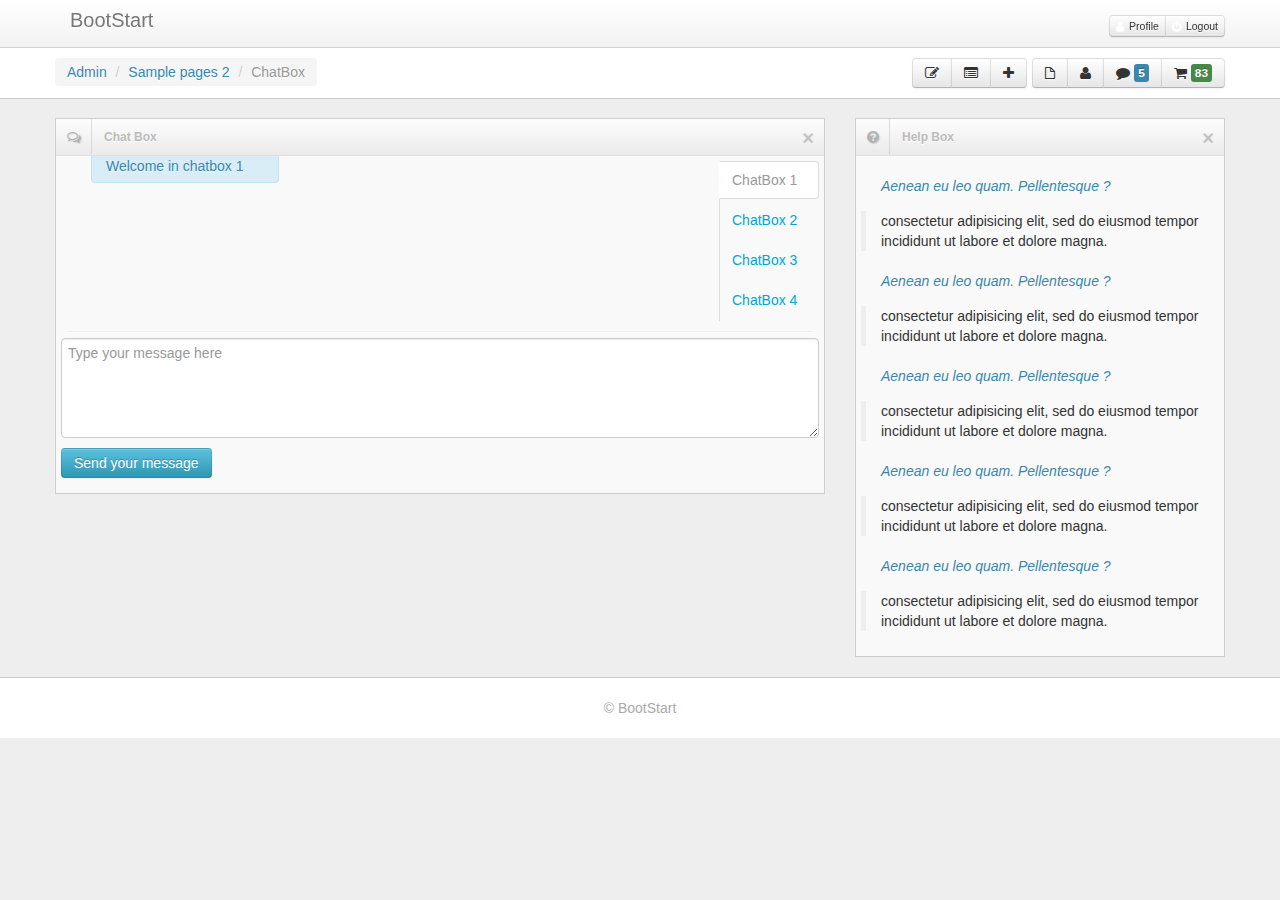
<file: master/bootstart/chat.html>
<!DOCTYPE html>
<html lang="en">
<head>

<!--Site title-->
<title>BootStart</title>

<!--Meta-->
<meta charset="utf-8">
<meta name="viewport" content="width=device-width, initial-scale=1.0">

<!--Fav icon-->
<link rel="shortcut icon" href="./favicon.png">

<!--Bootstrap css-->
<link href="./css/bootstrap.min.css" rel="stylesheet" media="screen">

<!--Bootstrap extension - general-->
<link href="./css/bootstrap.min.ext.css" rel="stylesheet">

<!--Bootstrap extension - FontAwesome with ie7 support-->
<link href="./css/bootstrap.font-awesome.min.css" rel="stylesheet">

<!--Bootstrap extension - FontAwesome new color icons-->
<link href="./css/bootstrap.font-awesome.min.ext.css" rel="stylesheet">
<!--[if IE 7]>
<link rel="stylesheet" href="./css/bootstrap.font-awesome-ie7.min.css">
<![endif]-->

<!--Hack precognized for #issue-->
<style type="text/css">
body {
	padding-top: 48px;
	padding-bottom: 40px;
}
@media (max-width: 979px) {
body {
	padding-top: 0;
}
}
</style>

<!--Bootstrap responsive-->
<link href="./css/bootstrap-responsive.min.css" rel="stylesheet">

<!--Theme css-->
<link href="./css/theme.style.min.css" rel="stylesheet">

<!--[if lt IE 9]>
<script src="http://html5shim.googlecode.com/svn/trunk/html5.js"></script>
<![endif]-->
</head>

<body>

<!--Menu top-->
<div id="navbar-user" class="navbar navbar-fixed-top">
  <div class="navbar-inner">
    <div class="container">
      <ul class="nav">
        <li><a class="brand" href="./" style="margin-left:0">BootStart</a></li>
      </ul>
      <div class="pull-right">
        <div class="btn-toolbar">
          <div class="btn-group"> <a href="./setting.html" class="btn btn-mini"> <i class="icon-user icon-white"></i>Profile </a> <a href="./login.html" class="btn btn-mini"><i class="icon-off icon-white"></i>Logout </a> </div>
        </div>
      </div>
    </div>
  </div>
</div>

<!--Header-->
<header class="subhead clearfix">
  <div class="subhead-inner">
    <div class="container"> 
      
      <!--Breadcrumb-->
      <ul class="btn-align breadcrumb pull-left hidden-phone nav-breadcrumb">
        <li> <a href="./">Admin</a> <span class="divider">/</span> </li>
        <li class="dropdown"> <a class="dropdown-toggle" data-toggle="dropdown" href="#">Sample pages 2</a>
          <ul class="dropdown-menu">
            <li><a href="./gallery.html">Gallery</a></li>
            <li><a href="./login.html">Login</a></li>
            <li><a href="./recover-password.html">Password</a></li>
            <li><a href="./signup.html">Sign up</a></li>
          </ul>
          <span class="divider">/</span> </li>
        <li class="active">ChatBox</li>
      </ul>
      
      <!-- Button Toolbar right-->
      <div class="btn-toolbar pull-right">
        <div class="btn-group"> <a href="#" class="btn" rel="tooltip" data-toggle="tooltip" data-placement="top" data-original-title="Add post"> <i class="icon-edit"></i> </a> <a href="#" class="btn" rel="tooltip" data-toggle="tooltip" data-placement="top" data-original-title="Add page"> <i class="icon-list-alt"></i> </a> <a href="#" class="btn" rel="tooltip" data-toggle="tooltip" data-placement="top" data-original-title="Add product"> <i class="icon-plus"></i> </a> </div>
        <div class="btn-group"> <a href="#" class="btn" rel="tooltip" data-toggle="tooltip" data-placement="top" data-original-title="Manage Files"> <i class="icon-file"></i> </a> <a href="#" class="btn" rel="tooltip" data-toggle="tooltip" data-placement="top" data-original-title="Manage Users"> <i class="icon-user"></i> </a> <a href="#" class="btn" rel="tooltip" data-toggle="tooltip" data-placement="top" data-original-title="Manage Comments"> <i class="icon-comment"></i> <span class="label label-info">5</span> </a> <a href="#" class="btn" rel="tooltip" data-toggle="tooltip" data-placement="top" data-original-title="Manage Orders"> <i class="icon-shopping-cart"></i> <span class="label label-success">83</span> </a> </div>
      </div>
    </div>
  </div>
</header>

<!--Content-->
<div class="content clearfix">
  <div class="container">
    <div class="row"> 
      <!--Main content-->
      <div class="span8 main">
        <div class="row-fluid">
          <div id="pop" class="span12 widget">
            <div class="widget-title accordion-toggle" data-toggle="collapse" href="#collapse1"><span class="icon"><i class="icon-comments-alt icon-grey icon-shadowed"></i></span>
              <h5>Chat Box</h5>
            </div>
            <button type="button" class="pull-right close" data-dismiss="widget">&times;</button>
            <div id="collapse1" class="widget-content collapse in">
              <div class="tabbable tabs-right">
                <ul class="nav nav-tabs" style="margin: 0;">
                  <li class="active"><a href="#rA" data-toggle="tab">ChatBox 1</a></li>
                  <li class=""><a href="#rB" data-toggle="tab">ChatBox 2</a></li>
                  <li class=""><a href="#rC" data-toggle="tab">ChatBox 3</a></li>
                  <li class=""><a href="#rD" data-toggle="tab">ChatBox 4</a></li>
                </ul>
                <div id="chat-zone" class="tab-content chat-zone">
                  <div class="tab-pane active" id="rA">
                    <div class="welcome"><span class="alert alert-info">Welcome in chatbox 1</span></div>
                  </div>
                  <div class="tab-pane" id="rB">
                    <div class="welcome"><span class="alert alert-info">Welcome in chatbox 2</span></div>
                  </div>
                  <div class="tab-pane" id="rC">
                    <div class="welcome"><span class="alert alert-info">Welcome in chatbox 3</span></div>
                  </div>
                  <div class="tab-pane" id="rD">
                    <div class="welcome"><span class="alert alert-info">Welcome in chatbox 4</span></div>
                  </div>
                </div>
              </div>
              <hr style="margin:5px">
              <div class="control-group">
                <div class="controls">
                  <textarea id="message" class="span12" style="min-height:100px" placeholder="Type your message here"></textarea>
                </div>
                <button id="send-message" class="btn btn-info">Send your message</button>
              </div>
            </div>
          </div>
        </div>
      </div>
      <div class="span4 sidebar-right pull-right">
        <div class="row-fluid">
          <div class="span12 widget">
            <div class="widget-title accordion-toggle" data-toggle="collapse" href="#collapse2"><span class="icon"><i class="icon-question-sign icon-grey icon-shadowed"></i></span>
              <h5>Help Box</h5>
            </div>
            <button type="button" class="pull-right close" data-dismiss="alert">×</button>
            <div id="collapse2" class="widget-content collapse in">
              <div class="row-fluid">
                <p class="text-info"><em>Aenean eu leo quam. Pellentesque ?</em></p>
                <blockquote>consectetur adipisicing elit, sed do eiusmod tempor incididunt ut labore et dolore magna.</blockquote>
                </p>
                <p class="text-info"><em>Aenean eu leo quam. Pellentesque ?</em></p>
                <blockquote>consectetur adipisicing elit, sed do eiusmod tempor incididunt ut labore et dolore magna.</blockquote>
                </p>
                <p class="text-info"><em>Aenean eu leo quam. Pellentesque ?</em></p>
                <blockquote>consectetur adipisicing elit, sed do eiusmod tempor incididunt ut labore et dolore magna.</blockquote>
                </p>
                <p class="text-info"><em>Aenean eu leo quam. Pellentesque ?</em></p>
                <blockquote>consectetur adipisicing elit, sed do eiusmod tempor incididunt ut labore et dolore magna.</blockquote>
                </p>
                <p class="text-info"><em>Aenean eu leo quam. Pellentesque ?</em></p>
                <blockquote>consectetur adipisicing elit, sed do eiusmod tempor incididunt ut labore et dolore magna.</blockquote>
                </p>
              </div>
            </div>
          </div>
        </div>
      </div>
    </div>
  </div>
</div>

<!--Footer-->
<footer class="footer">
  <p class="text-center">&copy; BootStart</p>
</footer>

<!--Javascript--> 

<!--libraries--> 
<script src="./js/jquery.js"></script> 
<script src="./js/bootstrap.min.js"></script> 
<script src="./js/bootstrap.min.ext.js"></script> 

<!--Theme--> 
<script src="./js/theme-example.js"></script> 
<script src="./js/theme-mandatory.js"></script>
</body>
</html>
</file>
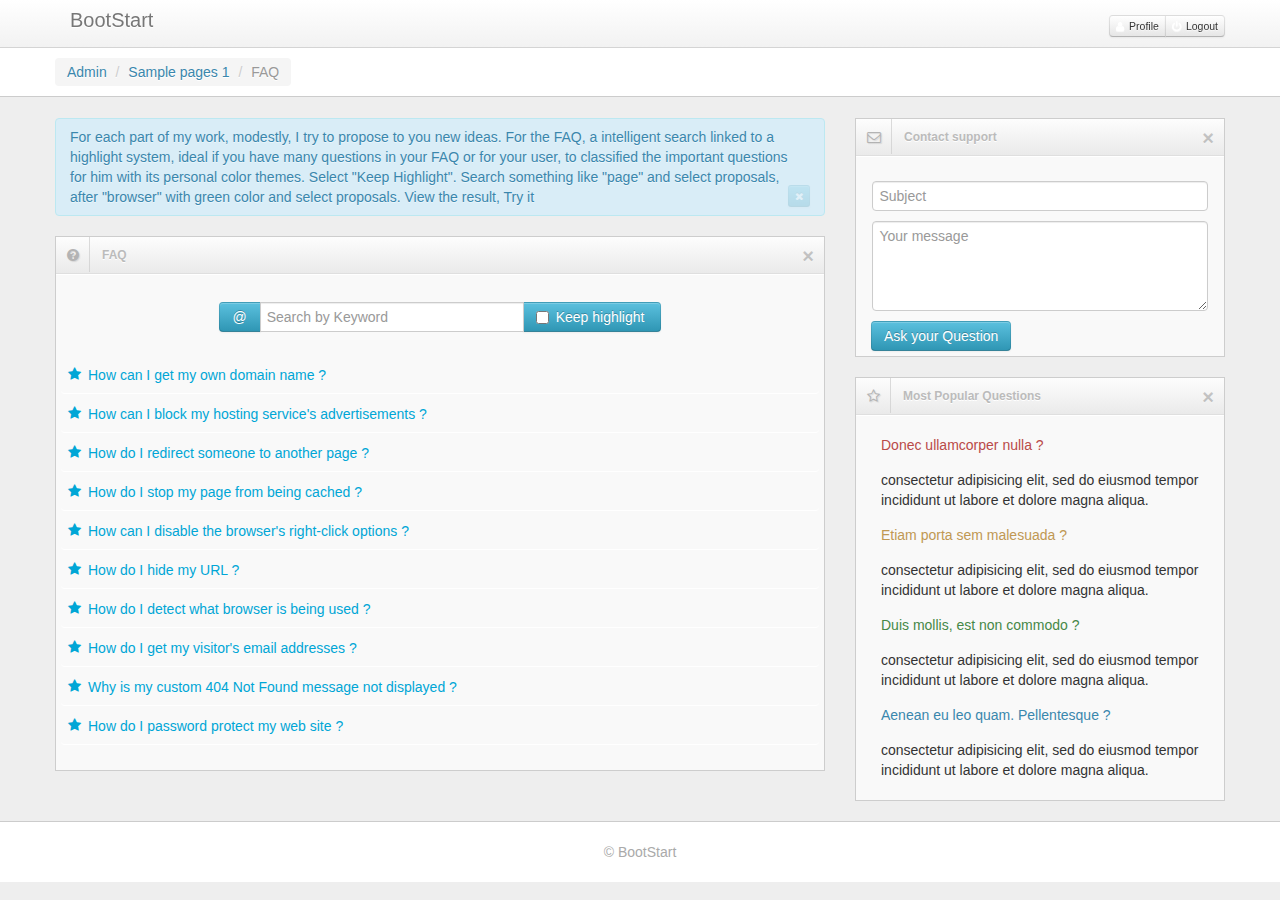
<file: master/bootstart/faq.html>
<!DOCTYPE html>
<html lang="en">
<head>

<!--Site title-->
<title>BootStart</title>

<!--Meta-->
<meta charset="utf-8">
<meta name="viewport" content="width=device-width, initial-scale=1.0">

<!--Fav icon-->
<link rel="shortcut icon" href="favicon.png">

<!--Bootstrap css-->
<link href="./css/bootstrap.min.css" rel="stylesheet" media="screen">

<!--Bootstrap extension - general-->
<link href="./css/bootstrap.min.ext.css" rel="stylesheet">

<!--Bootstrap extension - FontAwesome with ie7 support-->
<link href="./css/bootstrap.font-awesome.min.css" rel="stylesheet">

<!--Bootstrap extension - FontAwesome new color icons-->
<link href="./css/bootstrap.font-awesome.min.ext.css" rel="stylesheet">
<!--[if IE 7]>
<link rel="stylesheet" href="./css/bootstrap.font-awesome-ie7.min.css">
<![endif]-->

<!--Hack precognized for #issue-->
<style type="text/css">
body {
	padding-top: 48px;
	padding-bottom: 40px;
}
@media (max-width: 979px) {
body {
	padding-top: 0;
}
}
</style>

<!--Bootstrap responsive-->
<link href="./css/bootstrap-responsive.min.css" rel="stylesheet">

<!--Theme css-->
<link href="./css/theme.style.min.css" rel="stylesheet">

<!--[if lt IE 9]>
<script src="http://html5shim.googlecode.com/svn/trunk/html5.js"></script>
<![endif]-->
</head>

<body>

<!--Menu top-->
<div id="navbar-user" class="navbar navbar-fixed-top">
  <div class="navbar-inner">
    <div class="container">
      <ul class="nav">
        <li><a class="brand" href="./" style="margin-left:0">BootStart</a></li>
      </ul>
      <div class="pull-right">
        <div class="btn-toolbar">
          <div class="btn-group"> <a href="./setting.html" class="btn btn-mini"> <i class="icon-user icon-white"></i>Profile </a> <a href="./login.html" class="btn btn-mini"><i class="icon-off icon-white"></i>Logout </a> </div>
        </div>
      </div>
    </div>
  </div>
</div>

<!--Header-->
<header class="subhead clearfix">
  <div class="subhead-inner">
    <div class="container"> 
      
      <!--Breadcrumb-->
      <ul class="btn-align breadcrumb pull-left hidden-phone nav-breadcrumb">
        <li> <a href="./">Admin</a> <span class="divider">/</span> </li>
        <li class="dropdown"> <a class="dropdown-toggle" data-toggle="dropdown" href="#">Sample pages 1</a>
          <ul class="dropdown-menu">
            <li><a href="./pricing.html">Pricing</a></li>
            <li><a href="./invoice.html">Invoice</a></li>
            <li><a href="./setting.html">Settings</a></li>
          </ul>
          <span class="divider">/</span> </li>
        <li class="active">FAQ</li>
      </ul>
    </div>
  </div>
</header>

<!--Content-->
<div class="content clearfix">
  <div class="container">
    <div class="row"> 
      <!--Main content-->
      <div class="span8 main">
        <div class="alert alert-info hidden-phone">For each part of my work, modestly, I try to propose to you new ideas. For the FAQ, a intelligent search linked to a highlight system, ideal if you have many questions in your FAQ or for your user, to classified the important questions for him with its personal color themes. Select "Keep Highlight". Search something like "page" and select proposals, after "browser" with green color and select proposals. View the result, Try it<a href="#" class="btn btn-mini btn-info close" data-dismiss="alert"><i class="icon-remove icon-white"></i></a></div>
        <div class="row-fluid">
          <div id="pop" class="span12 widget">
            <div class="widget-title accordion-toggle" data-toggle="collapse" href="#collapse1"><span class="icon"><i class="icon-question-sign icon-grey icon-shadowed"></i></span>
              <h5>FAQ</h5>
            </div>
            <button type="button" class="pull-right close" data-dismiss="widget">&times;</button>
            <div id="collapse1" class="widget-content collapse in">
              <div class="row-fluid text-center">
                <div class="span12">
                  <div class="input-prepend input-append text-left search hidden-phone"> <span class="add-on">@</span>
                    <input autocomplete="off" id="faq" type="text" placeholder="Search by Keyword" data-provide="typeahead">
                    <span class="add-on">
                    <label class="checkbox">
                      <input class="text-center" id="highlight" name="highlight" type="checkbox">
                      Keep highlight&nbsp; </label>
                    </span> </div>
                </div>
              </div>
              <div class="accordion" id="accordion2">
                <div class="accordion-group accordion-faq">
                  <div class="accordion-heading"> <span class="icon pull-left" style="margin:7px;"><i class="icon-star icon-blue"></i></span> <a class="accordion-toggle" data-toggle="collapse" data-parent="#accordion2" href="#collapseOne">How can I get my own domain name ?</a> </div>
                  <div id="collapseOne" class="accordion-body collapse">
                    <div class="accordion-inner"> In enim justo, rhoncus ut, imperdiet a, venenatis vitae, justo. Nullam dictum felis eu pede mollis pretium. Integer tincidunt. Cras dapibus. Vivamus elementum semper nisi. Aenean vulputate eleifend tellus. Aenean leo ligula, porttitor eu, consequat vitae, eleifend ac, enim. Aliquam lorem ante, dapibus in, viverra quis, feugiat a, tellus. Phasellus viverra nulla ut metus varius laoreet. Quisque rutrum. Aenean imperdiet. Etiam ultricies nisi vel augue. Curabitur ullamcorper ultricies nisi. Nam eget dui. Etiam rhoncus. </div>
                  </div>
                </div>
                <div class="accordion-group accordion-faq">
                  <div class="accordion-heading"> <span class="icon pull-left" style="margin:7px;"><i class="icon-star icon-blue"></i></span> <a class="accordion-toggle" data-toggle="collapse" data-parent="#accordion2" href="#collapseTwo">How can I block my hosting service's advertisements ?</a> </div>
                  <div id="collapseTwo" class="accordion-body collapse">
                    <div class="accordion-inner"> In enim justo, rhoncus ut, imperdiet a, venenatis vitae, justo. Nullam dictum felis eu pede mollis pretium. Integer tincidunt. Cras dapibus. Vivamus elementum semper nisi. Aenean vulputate eleifend tellus. Aenean leo ligula, porttitor eu, consequat vitae, eleifend ac, enim. Aliquam lorem ante, dapibus in, viverra quis, feugiat a, tellus. Phasellus viverra nulla ut metus varius laoreet. Quisque rutrum. Aenean imperdiet. Etiam ultricies nisi vel augue. Curabitur ullamcorper ultricies nisi. Nam eget dui. Etiam rhoncus. </div>
                  </div>
                </div>
                <div class="accordion-group accordion-faq">
                  <div class="accordion-heading"> <span class="icon pull-left" style="margin:7px;"><i class="icon-star icon-blue"></i></span> <a class="accordion-toggle" data-toggle="collapse" data-parent="#accordion2" href="#collapseThree">How do I redirect someone to another page ?</a> </div>
                  <div id="collapseThree" class="accordion-body collapse">
                    <div class="accordion-inner"> In enim justo, rhoncus ut, imperdiet a, venenatis vitae, justo. Nullam dictum felis eu pede mollis pretium. Integer tincidunt. Cras dapibus. Vivamus elementum semper nisi. Aenean vulputate eleifend tellus. Aenean leo ligula, porttitor eu, consequat vitae, eleifend ac, enim. Aliquam lorem ante, dapibus in, viverra quis, feugiat a, tellus. Phasellus viverra nulla ut metus varius laoreet. Quisque rutrum. Aenean imperdiet. Etiam ultricies nisi vel augue. Curabitur ullamcorper ultricies nisi. Nam eget dui. Etiam rhoncus. </div>
                  </div>
                </div>
                <div class="accordion-group accordion-faq">
                  <div class="accordion-heading"> <span class="icon pull-left" style="margin:7px;"><i class="icon-star icon-blue"></i></span> <a class="accordion-toggle" data-toggle="collapse" data-parent="#accordion2" href="#collapseFour">How do I stop my page from being cached ?</a> </div>
                  <div id="collapseFour" class="accordion-body collapse">
                    <div class="accordion-inner"> In enim justo, rhoncus ut, imperdiet a, venenatis vitae, justo. Nullam dictum felis eu pede mollis pretium. Integer tincidunt. Cras dapibus. Vivamus elementum semper nisi. Aenean vulputate eleifend tellus. Aenean leo ligula, porttitor eu, consequat vitae, eleifend ac, enim. Aliquam lorem ante, dapibus in, viverra quis, feugiat a, tellus. Phasellus viverra nulla ut metus varius laoreet. Quisque rutrum. Aenean imperdiet. Etiam ultricies nisi vel augue. Curabitur ullamcorper ultricies nisi. Nam eget dui. Etiam rhoncus. </div>
                  </div>
                </div>
                <div class="accordion-group accordion-faq">
                  <div class="accordion-heading"> <span class="icon pull-left" style="margin:7px;"><i class="icon-star icon-blue"></i></span> <a class="accordion-toggle" data-toggle="collapse" data-parent="#accordion2" href="#collapseFive">How can I disable the browser's right-click options ?</a> </div>
                  <div id="collapseFive" class="accordion-body collapse">
                    <div class="accordion-inner"> In enim justo, rhoncus ut, imperdiet a, venenatis vitae, justo. Nullam dictum felis eu pede mollis pretium. Integer tincidunt. Cras dapibus. Vivamus elementum semper nisi. Aenean vulputate eleifend tellus. Aenean leo ligula, porttitor eu, consequat vitae, eleifend ac, enim. Aliquam lorem ante, dapibus in, viverra quis, feugiat a, tellus. Phasellus viverra nulla ut metus varius laoreet. Quisque rutrum. Aenean imperdiet. Etiam ultricies nisi vel augue. Curabitur ullamcorper ultricies nisi. Nam eget dui. Etiam rhoncus. </div>
                  </div>
                </div>
                <div class="accordion-group accordion-faq">
                  <div class="accordion-heading"> <span class="icon pull-left" style="margin:7px;"><i class="icon-star icon-blue"></i></span> <a class="accordion-toggle" data-toggle="collapse" data-parent="#accordion2" href="#collapseSix">How do I hide my URL ?</a> </div>
                  <div id="collapseSix" class="accordion-body collapse">
                    <div class="accordion-inner"> In enim justo, rhoncus ut, imperdiet a, venenatis vitae, justo. Nullam dictum felis eu pede mollis pretium. Integer tincidunt. Cras dapibus. Vivamus elementum semper nisi. Aenean vulputate eleifend tellus. Aenean leo ligula, porttitor eu, consequat vitae, eleifend ac, enim. Aliquam lorem ante, dapibus in, viverra quis, feugiat a, tellus. Phasellus viverra nulla ut metus varius laoreet. Quisque rutrum. Aenean imperdiet. Etiam ultricies nisi vel augue. Curabitur ullamcorper ultricies nisi. Nam eget dui. Etiam rhoncus. </div>
                  </div>
                </div>
                <div class="accordion-group accordion-faq">
                  <div class="accordion-heading"> <span class="icon pull-left" style="margin:7px;"><i class="icon-star icon-blue"></i></span> <a class="accordion-toggle" data-toggle="collapse" data-parent="#accordion2" href="#collapseSeven">How do I detect what browser is being used ?</a> </div>
                  <div id="collapseSeven" class="accordion-body collapse">
                    <div class="accordion-inner"> In enim justo, rhoncus ut, imperdiet a, venenatis vitae, justo. Nullam dictum felis eu pede mollis pretium. Integer tincidunt. Cras dapibus. Vivamus elementum semper nisi. Aenean vulputate eleifend tellus. Aenean leo ligula, porttitor eu, consequat vitae, eleifend ac, enim. Aliquam lorem ante, dapibus in, viverra quis, feugiat a, tellus. Phasellus viverra nulla ut metus varius laoreet. Quisque rutrum. Aenean imperdiet. Etiam ultricies nisi vel augue. Curabitur ullamcorper ultricies nisi. Nam eget dui. Etiam rhoncus. </div>
                  </div>
                </div>
                <div class="accordion-group accordion-faq">
                  <div class="accordion-heading"> <span class="icon pull-left" style="margin:7px;"><i class="icon-star icon-blue"></i></span> <a class="accordion-toggle" data-toggle="collapse" data-parent="#accordion2" href="#collapseHeight">How do I get my visitor's email addresses ?</a> </div>
                  <div id="collapseHeight" class="accordion-body collapse">
                    <div class="accordion-inner"> In enim justo, rhoncus ut, imperdiet a, venenatis vitae, justo. Nullam dictum felis eu pede mollis pretium. Integer tincidunt. Cras dapibus. Vivamus elementum semper nisi. Aenean vulputate eleifend tellus. Aenean leo ligula, porttitor eu, consequat vitae, eleifend ac, enim. Aliquam lorem ante, dapibus in, viverra quis, feugiat a, tellus. Phasellus viverra nulla ut metus varius laoreet. Quisque rutrum. Aenean imperdiet. Etiam ultricies nisi vel augue. Curabitur ullamcorper ultricies nisi. Nam eget dui. Etiam rhoncus. </div>
                  </div>
                </div>
                <div class="accordion-group accordion-faq">
                  <div class="accordion-heading"> <span class="icon pull-left" style="margin:7px;"><i class="icon-star icon-blue"></i></span> <a class="accordion-toggle" data-toggle="collapse" data-parent="#accordion2" href="#collapseNine">Why is my custom 404 Not Found message not displayed ?</a> </div>
                  <div id="collapseNine" class="accordion-body collapse">
                    <div class="accordion-inner"> In enim justo, rhoncus ut, imperdiet a, venenatis vitae, justo. Nullam dictum felis eu pede mollis pretium. Integer tincidunt. Cras dapibus. Vivamus elementum semper nisi. Aenean vulputate eleifend tellus. Aenean leo ligula, porttitor eu, consequat vitae, eleifend ac, enim. Aliquam lorem ante, dapibus in, viverra quis, feugiat a, tellus. Phasellus viverra nulla ut metus varius laoreet. Quisque rutrum. Aenean imperdiet. Etiam ultricies nisi vel augue. Curabitur ullamcorper ultricies nisi. Nam eget dui. Etiam rhoncus. </div>
                  </div>
                </div>
                <div class="accordion-group accordion-faq">
                  <div class="accordion-heading"> <span class="icon pull-left" style="margin:7px;"><i class="icon-star icon-blue"></i></span> <a class="accordion-toggle" data-toggle="collapse" data-parent="#accordion2" href="#collapseTen">How do I password protect my web site ?</a> </div>
                  <div id="collapseTen" class="accordion-body collapse">
                    <div class="accordion-inner"> In enim justo, rhoncus ut, imperdiet a, venenatis vitae, justo. Nullam dictum felis eu pede mollis pretium. Integer tincidunt. Cras dapibus. Vivamus elementum semper nisi. Aenean vulputate eleifend tellus. Aenean leo ligula, porttitor eu, consequat vitae, eleifend ac, enim. Aliquam lorem ante, dapibus in, viverra quis, feugiat a, tellus. Phasellus viverra nulla ut metus varius laoreet. Quisque rutrum. Aenean imperdiet. Etiam ultricies nisi vel augue. Curabitur ullamcorper ultricies nisi. Nam eget dui. Etiam rhoncus. </div>
                  </div>
                </div>
              </div>
            </div>
          </div>
        </div>
      </div>
      <div class="span4 sidebar-right pull-right">
        <div class="row-fluid">
          <div class="span12 widget">
            <div class="widget-title accordion-toggle" data-toggle="collapse" href="#collapse2"><span class="icon"><i class=" icon-envelope icon-grey icon-shadowed"></i></span>
              <h5>Contact support</h5>
            </div>
            <button type="button" class="pull-right close" data-dismiss="alert">×</button>
            <div id="collapse2" class="widget-content collapse in">
              <div class="row-fluid">
                <form class="form-actions" style="background: none; border: none">
                  <fieldset class="text-center">
                    <input type="text" style="width:95%;" placeholder="Subject" required>
                    <textarea style="width:95%; height:80px;" placeholder="Your message"  required></textarea>
                  </fieldset>
                  <button type="submit" class="btn btn-info">Ask your Question</button>
                </form>
              </div>
            </div>
          </div>
        </div>
        <div class="span4 pull-right">
          <div class="row-fluid">
            <div class="span12 widget">
              <div class="widget-title accordion-toggle" data-toggle="collapse" href="#collapse2"><span class="icon"><i class=" icon-star-empty icon-grey icon-shadowed"></i></span>
                <h5>Most Popular Questions</h5>
              </div>
              <button type="button" class="pull-right close" data-dismiss="alert">×</button>
              <div id="collapse2" class="widget-content collapse in">
                <div class="row-fluid">
                  <p class="text-error">Donec ullamcorper nulla ?</p>
                  <p>consectetur adipisicing elit, sed do eiusmod tempor incididunt ut labore et dolore magna aliqua.</p>
                  <p class="text-warning">Etiam porta sem malesuada ?</p>
                  <p>consectetur adipisicing elit, sed do eiusmod tempor incididunt ut labore et dolore magna aliqua.</p>
                  <p class="text-success">Duis mollis, est non commodo ?</p>
                  <p>consectetur adipisicing elit, sed do eiusmod tempor incididunt ut labore et dolore magna aliqua.</p>
                  <p class="text-info">Aenean eu leo quam. Pellentesque ?</p>
                  <p>consectetur adipisicing elit, sed do eiusmod tempor incididunt ut labore et dolore magna aliqua.</p>
                </div>
              </div>
            </div>
          </div>
        </div>
      </div>
    </div>
  </div>
</div>

<!--Footer-->
<footer class="footer">
  <p class="text-center">&copy; BootStart</p>
</footer>

<!--Javascript--> 

<!--libraries--> 
<script src="./js/jquery.js"></script> 
<script src="./js/bootstrap.min.js"></script> 
<script src="./js/bootstrap.min.ext.js"></script> 

<!--Theme--> 
<script src="./js/theme-mandatory.js"></script>
</body>
</html>
</file>
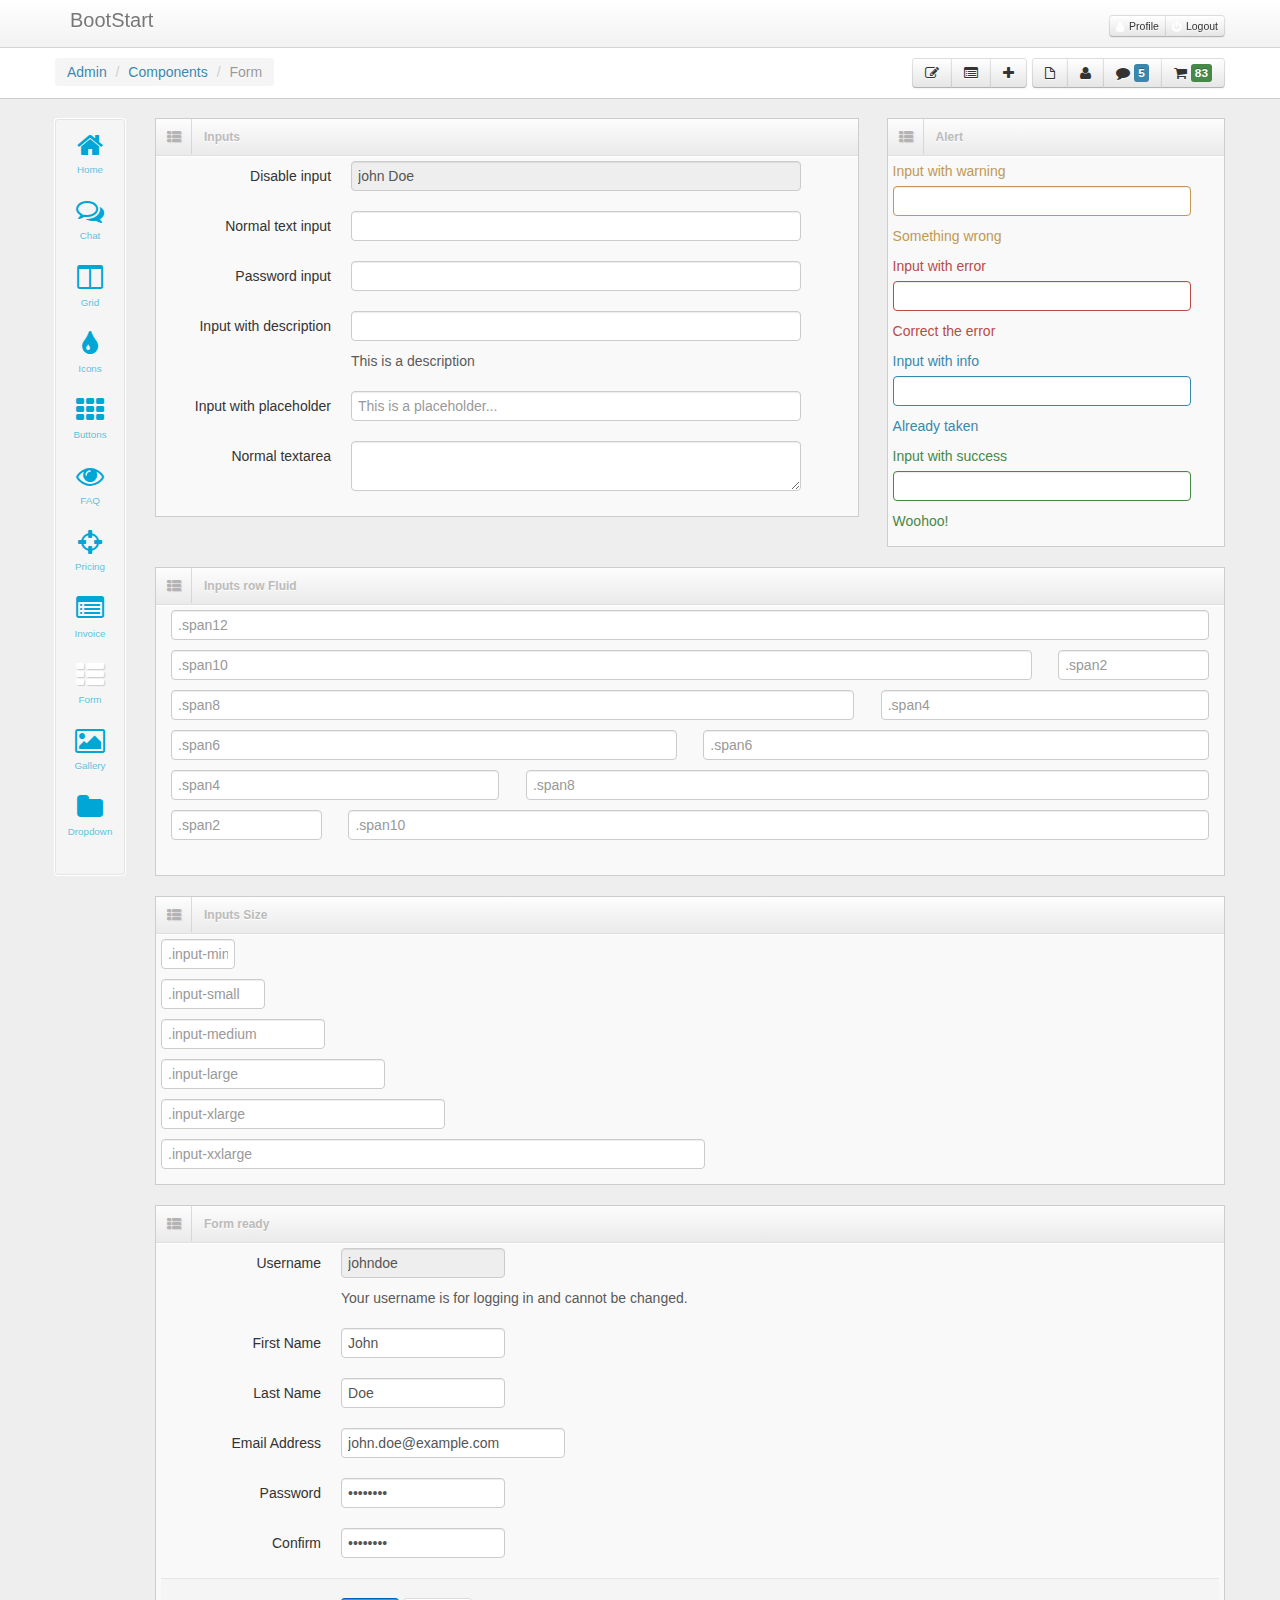
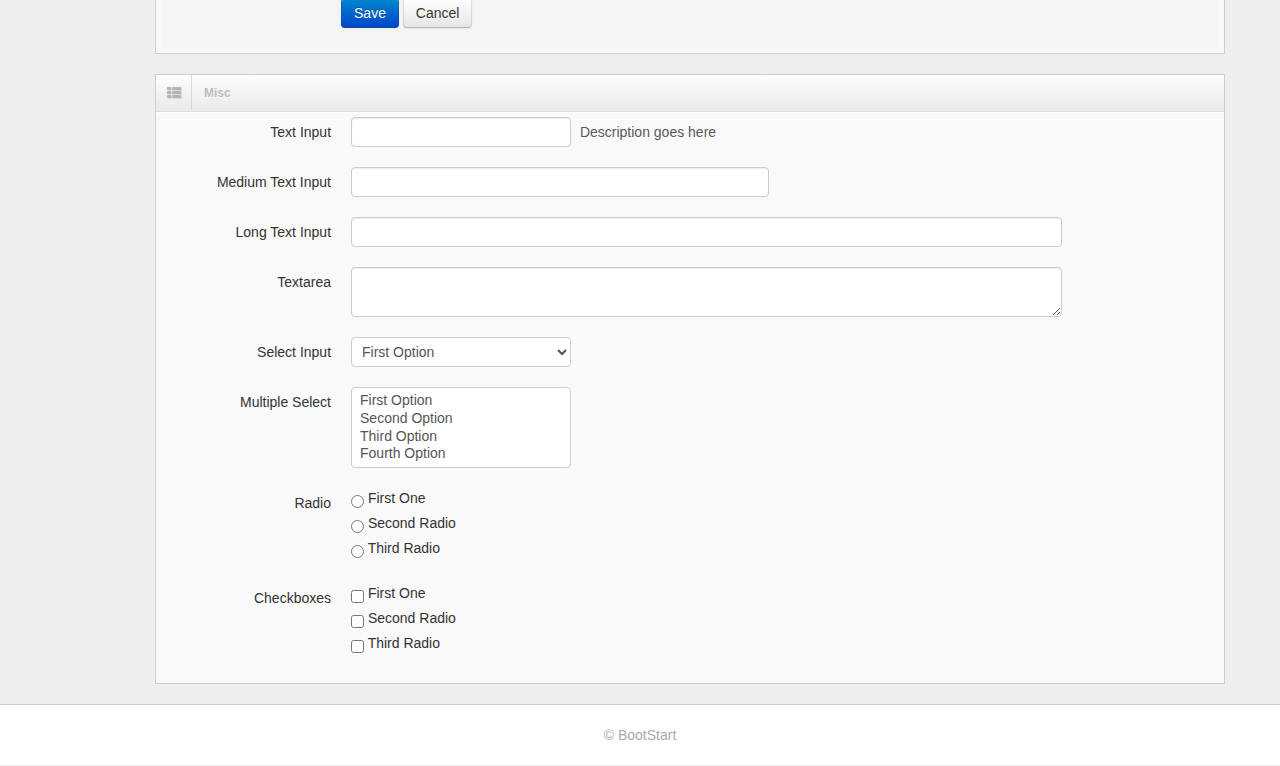
<file: master/bootstart/form.html>
<!DOCTYPE html>
<html lang="en">
<head>

<!--Site title-->
<title>BootStart</title>

<!--Meta-->
<meta charset="utf-8">
<meta name="viewport" content="width=device-width, initial-scale=1.0">

<!--Fav icon-->
<link rel="shortcut icon" href="favicon.png">

<!--Bootstrap css-->
<link href="./css/bootstrap.min.css" rel="stylesheet" media="screen">

<!--Bootstrap extension - general-->
<link href="./css/bootstrap.min.ext.css" rel="stylesheet">

<!--Bootstrap extension - FontAwesome with ie7 support-->
<link href="./css/bootstrap.font-awesome.min.css" rel="stylesheet">

<!--Bootstrap extension - FontAwesome new color icons-->
<link href="./css/bootstrap.font-awesome.min.ext.css" rel="stylesheet">
<!--[if IE 7]>
<link rel="stylesheet" href="./css/bootstrap.font-awesome-ie7.min.css">
<![endif]-->

<!--Hack precognized for #issue-->
<style type="text/css">
body {
	padding-top: 48px;
	padding-bottom: 40px;
}
@media (max-width: 979px) {
body {
	padding-top: 0;
}
}
</style>

<!--Bootstrap responsive-->
<link href="./css/bootstrap-responsive.min.css" rel="stylesheet">

<!--Theme css-->
<link href="./css/theme.style.min.css" rel="stylesheet">

<!--[if lt IE 9]>
<script src="http://html5shim.googlecode.com/svn/trunk/html5.js"></script>
<![endif]-->
</head>

<body>

<!--Menu top-->
<div id="navbar-user" class="navbar navbar-fixed-top">
  <div class="navbar-inner">
    <div class="container">
      <ul class="nav">
        <li><a class="brand" href="./" style="margin-left:0">BootStart</a></li>
      </ul>
      <div class="pull-right">
        <div class="btn-toolbar">
          <div class="btn-group"> <a href="./setting.html" class="btn btn-mini"> <i class="icon-user icon-white"></i>Profile </a> <a href="./login.html" class="btn btn-mini"><i class="icon-off icon-white"></i>Logout </a> </div>
        </div>
      </div>
    </div>
  </div>
</div>

<!--Header-->
<header class="subhead clearfix">
  <div class="subhead-inner">
    <div class="container"> 
      
      <!--Breadcrumb-->
      <ul class="btn-align breadcrumb pull-left hidden-phone nav-breadcrumb">
        <li> <a href="./">Admin</a> <span class="divider">/</span> </li>
        <li class="dropdown"> <a class="dropdown-toggle" data-toggle="dropdown" href="#">Components</a>
          <ul class="dropdown-menu">
            <li><a href="./icon.html">Icon</a></li>
            <li><a href="./button.html">Button</a></li>
            <li><a href="./grid.html">Grid</a></li>
          </ul>
          <span class="divider">/</span> </li>
        <li class="active">Form</li>
      </ul>
      
      <!-- Button Toolbar right-->
      <div class="btn-toolbar pull-right">
        <div class="btn-group"> <a href="#" class="btn" rel="tooltip" data-toggle="tooltip" data-placement="top" data-original-title="Add post"> <i class="icon-edit"></i> </a> <a href="#" class="btn" rel="tooltip" data-toggle="tooltip" data-placement="top" data-original-title="Add page"> <i class="icon-list-alt"></i> </a> <a href="#" class="btn" rel="tooltip" data-toggle="tooltip" data-placement="top" data-original-title="Add product"> <i class="icon-plus"></i> </a> </div>
        <div class="btn-group"> <a href="#" class="btn" rel="tooltip" data-toggle="tooltip" data-placement="top" data-original-title="Manage Files"> <i class="icon-file"></i> </a> <a href="#" class="btn" rel="tooltip" data-toggle="tooltip" data-placement="top" data-original-title="Manage Users"> <i class="icon-user"></i> </a> <a href="#" class="btn" rel="tooltip" data-toggle="tooltip" data-placement="top" data-original-title="Manage Comments"> <i class="icon-comment"></i> <span class="label label-info">5</span> </a> <a href="#" class="btn" rel="tooltip" data-toggle="tooltip" data-placement="top" data-original-title="Manage Orders"> <i class="icon-shopping-cart"></i> <span class="label label-success">83</span> </a> </div>
      </div>
    </div>
  </div>
</header>

<!--Content-->
<div class="content clearfix">
  <div class="container">
    <div class="row-fluid"> 
      <!-- Sidebar-->
      <div class="span12">
        <div class="span1 pull-left well well-small sidebar-mini">
          <ul class="nav nav-tabs nav-stacked">
            <li><a href="./index.html" rel="tooltip" data-toggle="tooltip" data-placement="right" data-original-title="Dashboard"><i class="icon-home icon-blue icon-shadowed-white icon-2x"></i><span>Home</span></a></li>
            <li><a href="./chat.html" rel="tooltip" data-toggle="tooltip" data-placement="right" data-original-title="ChatBox"> <i class=" icon-comments-alt icon-blue icon-shadowed-white icon-2x"></i><span>Chat</span> </a></li>
            <li><a href="./grid.html" rel="tooltip" data-toggle="tooltip" data-placement="right" data-original-title="Grid layout"> <i class="icon-columns icon-blue icon-shadowed-white icon-2x"></i><span>Grid</span></a></li>
            <li><a href="./icon.html" rel="tooltip" data-toggle="tooltip" data-placement="right" data-original-title="Icons"> <i class="icon-tint icon-blue icon-shadowed-white icon-2x"></i><span>Icons</span></a></li>
            <li><a href="./button.html" rel="tooltip" data-toggle="tooltip" data-placement="right" data-original-title="Buttons"> <i class="icon-th icon-blue icon-shadowed-white icon-2x"></i><span>Buttons</span></a></li>
            <li><a href="./faq.html" rel="tooltip" data-toggle="tooltip" data-placement="right" data-original-title="FAQ"> <i class="icon-eye-open icon-blue icon-shadowed-white icon-2x"></i><span>FAQ</span></a></li>
            <li><a href="./pricing.html" rel="tooltip" data-toggle="tooltip" data-placement="right" data-original-title="Pricing Plans"> <i class="icon-screenshot icon-blue icon-shadowed-white icon-2x"></i><span>Pricing</span></a></li>
            <li><a href="./invoice.html" rel="tooltip" data-toggle="tooltip" data-placement="right" data-original-title="Invoice"> <i class="icon-list-alt icon-blue icon-shadowed-white icon-2x"></i><span>Invoice</span></a></li>
            <li><a href="./form.html" rel="tooltip" data-toggle="tooltip" data-placement="right" data-original-title="Forms"> <i class="icon-th-list icon-white icon-shadowed icon-2x"></i><span>Form</span></a> </li>
            <li><a href="./gallery.html" rel="tooltip" data-toggle="tooltip" data-placement="right" data-original-title="Gallery"> <i class="icon-picture icon-blue icon-shadowed-white icon-2x"></i><span>Gallery</span></a></li>
            <li class="hidden-phone"> <a class="more-link" href="#"><i class="icon-folder-close icon-blue icon-shadowed-white icon-2x"></i><span>Dropdown</span></a>
              <ul>
                <li><a href="./setting.html" rel="tooltip" data-toggle="tooltip" data-placement="right" data-original-title="Profile"><i class="icon-file icon-blue icon-shadowed-white icon-2x"></i><span> Profile</span></a></li>
                <li><a href="./signup.html" rel="tooltip" data-toggle="tooltip" data-placement="right" data-original-title="Signup"><i class="icon-file icon-blue icon-shadowed-white icon-2x"></i><span> Sign up</span></a></li>
                <li><a href="./login.html" rel="tooltip" data-toggle="tooltip" data-placement="right" data-original-title="Login"><i class="icon-file icon-blue icon-shadowed-white icon-2x"></i><span>Login</span></a></li>
              </ul>
            </li>
          </ul>
        </div>
        
        <!--Main content-->
        <div class="span11 main pull-right" style="margin-left:0">
          <div class="row-fluid">
            <div class="span8 widget">
              <div class="widget-title"> <span class="icon"> <i class="icon-th-list icon-grey icon-shadowed"></i> </span>
                <h5>Inputs</h5>
              </div>
              <div class="widget-content">
                <form action="#" method="get" class="form-horizontal">
                  <div class="control-group">
                    <label class="control-label" for="name">Disable input</label>
                    <div class="controls">
                      <input id="name" class="span11" type="text" value="john Doe" disabled>
                    </div>
                  </div>
                  <div class="control-group">
                    <label class="control-label" for="normal">Normal text input</label>
                    <div class="controls">
                      <input id="normal" class="span11" type="text">
                    </div>
                  </div>
                  <div class="control-group">
                    <label class="control-label" for="pass">Password input</label>
                    <div class="controls">
                      <input id="pass" class="span11" type="password">
                    </div>
                  </div>
                  <div class="control-group">
                    <label class="control-label" for="desc">Input with description</label>
                    <div class="controls">
                      <input id="desc" class="span11" type="text">
                      <span class="help-block">This is a description</span> </div>
                  </div>
                  <div class="control-group">
                    <label class="control-label" for="placehold">Input with placeholder</label>
                    <div class="controls">
                      <input id="placehold" class="span11" type="text" placeholder="This is a placeholder...">
                    </div>
                  </div>
                  <div class="control-group">
                    <label class="control-label" for="area">Normal textarea</label>
                    <div class="controls">
                      <textarea id="area" class="span11"></textarea>
                    </div>
                  </div>
                </form>
              </div>
            </div>
            <div class="span4 widget">
              <div class="widget-title"> <span class="icon"> <i class="icon-th-list icon-grey icon-shadowed"></i> </span>
                <h5>Alert</h5>
              </div>
              <div class="widget-content">
                <div class="control-group warning">
                  <label class="control-label" for="inputWarning">Input with warning</label>
                  <div class="controls">
                    <input class="span11" type="text" id="inputWarning">
                    <span class="help-block">Something wrong</span> </div>
                </div>
                <div class="control-group error">
                  <label class="control-label" for="inputError">Input with error</label>
                  <div class="controls">
                    <input class="span11" type="text" id="inputError">
                    <span class="help-block">Correct the error</span> </div>
                </div>
                <div class="control-group info">
                  <label class="control-label" for="inputInfo">Input with info</label>
                  <div class="controls">
                    <input class="span11" type="text" id="inputInfo">
                    <span class="help-block">Already taken</span> </div>
                </div>
                <div class="control-group success">
                  <label class="control-label" for="inputSuccess">Input with success</label>
                  <div class="controls">
                    <input class="span11" type="text" id="inputSuccess">
                    <span class="help-block">Woohoo!</span> </div>
                </div>
              </div>
            </div>
          </div>
          <div class="row-fluid">
            <div class="span12 widget">
              <div class="widget-title"> <span class="icon"> <i class="icon-th-list icon-grey icon-shadowed"></i> </span>
                <h5>Inputs row Fluid</h5>
              </div>
              <div class="widget-content">
                <form>
                  <div class="controls">
                    <input class="span12" type="text" placeholder=".span12">
                  </div>
                  <div class="controls controls-row">
                    <input class="span10" type="text" placeholder=".span10">
                    <input class="span2" type="text" placeholder=".span2">
                  </div>
                  <div class="controls controls-row">
                    <input class="span8" type="text" placeholder=".span8">
                    <input class="span4" type="text" placeholder=".span4">
                  </div>
                  <div class="controls controls-row">
                    <input class="span6" type="text" placeholder=".span6">
                    <input class="span6" type="text" placeholder=".span6">
                  </div>
                  <div class="controls controls-row">
                    <input class="span4" type="text" placeholder=".span4">
                    <input class="span8" type="text" placeholder=".span8">
                  </div>
                  <div class="controls controls-row">
                    <input class="span2" type="text" placeholder=".span2">
                    <input class="span10" type="text" placeholder=".span10">
                  </div>
                </form>
              </div>
            </div>
          </div>
          <div class="row-fluid">
            <div class="span12 widget">
              <div class="widget-title"> <span class="icon"> <i class="icon-th-list icon-grey icon-shadowed"></i> </span>
                <h5>Inputs Size</h5>
              </div>
              <div class="widget-content">
                <input class="input-mini" type="text" placeholder=".input-mini">
                <br>
                <input class="input-small" type="text" placeholder=".input-small">
                <br>
                <input class="input-medium" type="text" placeholder=".input-medium">
                <br>
                <input class="input-large" type="text" placeholder=".input-large">
                <br>
                <input class="input-xlarge" type="text" placeholder=".input-xlarge">
                <br>
                <input class="input-xxlarge" type="text" placeholder=".input-xxlarge">
              </div>
            </div>
          </div>
          <div class="row-fluid">
            <div class="span12 widget">
              <div class="widget-title"> <span class="icon"> <i class="icon-th-list icon-grey icon-shadowed"></i> </span>
                <h5>Form ready</h5>
              </div>
              <div class="widget-content">
                <form id="edit-profile" class="form-horizontal" style="padding:0; margin:0">
                  <fieldset>
                    <div class="control-group">
                      <label class="control-label" for="username">Username</label>
                      <div class="controls">
                        <input type="text" class="input-medium disabled" id="username" value="johndoe" disabled="">
                        <p class="help-block">Your username is for logging in and cannot be changed.</p>
                      </div>
                    </div>
                    <div class="control-group">
                      <label class="control-label" for="firstname">First Name</label>
                      <div class="controls">
                        <input type="text" class="input-medium" id="firstname" value="John">
                      </div>
                    </div>
                    <div class="control-group">
                      <label class="control-label" for="lastname">Last Name</label>
                      <div class="controls">
                        <input type="text" class="input-medium" id="lastname" value="Doe">
                      </div>
                    </div>
                    <div class="control-group">
                      <label class="control-label" for="email">Email Address</label>
                      <div class="controls">
                        <input type="text" class="input-large" id="email" value="john.doe@example.com">
                      </div>
                    </div>
                    <div class="control-group">
                      <label class="control-label" for="password1">Password</label>
                      <div class="controls">
                        <input type="password" class="input-medium" id="password1" value="password">
                      </div>
                    </div>
                    <div class="control-group">
                      <label class="control-label" for="password2">Confirm</label>
                      <div class="controls">
                        <input type="password" class="input-medium" id="password2" value="password">
                      </div>
                    </div>
                    <div class="form-actions">
                      <button type="submit" class="btn btn-primary">Save</button>
                      <button class="btn">Cancel</button>
                    </div>
                  </fieldset>
                </form>
              </div>
            </div>
            <div class="row-fluid">
              <div class="span12 widget">
                <div class="widget-title"> <span class="icon"> <i class="icon-th-list icon-grey icon-shadowed"></i> </span>
                  <h5>Misc</h5>
                </div>
                <div class="widget-content">
                  <form action="#" method="get" class="form-horizontal">
                    <div class="control-group">
                      <label class="control-label">Text Input</label>
                      <div class="controls">
                        <input type="text">
                        <span class="help-inline">Description goes here</span> </div>
                    </div>
                    <div class="control-group">
                      <label class="control-label">Medium Text Input</label>
                      <div class="controls">
                        <input type="text" class="span6">
                      </div>
                    </div>
                    <div class="control-group">
                      <label class="control-label">Long Text Input</label>
                      <div class="controls">
                        <input type="text" class="span10">
                      </div>
                    </div>
                    <div class="control-group">
                      <label class="control-label">Textarea</label>
                      <div class="controls">
                        <textarea class="span10"></textarea>
                      </div>
                    </div>
                    <div class="control-group">
                      <label class="control-label">Select Input</label>
                      <div class="controls">
                        <select>
                          <option>First Option</option>
                          <option>Second Option</option>
                          <option>Third Option</option>
                          <option>Fourth Option</option>
                          <option>Fifth Option</option>
                        </select>
                      </div>
                    </div>
                    <div class="control-group">
                      <label class="control-label">Multiple Select</label>
                      <div class="controls">
                        <select multiple="multiple">
                          <option>First Option</option>
                          <option>Second Option</option>
                          <option>Third Option</option>
                          <option>Fourth Option</option>
                        </select>
                      </div>
                    </div>
                    <div class="control-group">
                      <label class="control-label">Radio</label>
                      <div class="controls">
                        <label>
                          <input name="radios" type="radio">
                          First One</label>
                        <label>
                          <input name="radios" type="radio">
                          Second Radio</label>
                        <label>
                          <input name="radios" type="radio">
                          Third Radio</label>
                      </div>
                    </div>
                    <div class="control-group">
                      <label class="control-label">Checkboxes</label>
                      <div class="controls">
                        <label>
                          <input name="checkboxes" type="checkbox">
                          First One</label>
                        <label>
                          <input name="checkboxes" type="checkbox">
                          Second Radio</label>
                        <label>
                          <input name="checkboxes" type="checkbox">
                          Third Radio</label>
                      </div>
                    </div>
                  </form>
                </div>
              </div>
            </div>
          </div>
        </div>
      </div>
    </div>
  </div>
</div>
</div>
</div>

<!--Footer-->
<footer class="footer">
  <p class="text-center">&copy; BootStart</p>
</footer>

<!--Javascript--> 

<!--libraries--> 
<script src="./js/jquery.js"></script> 
<script src="./js/bootstrap.min.js"></script> 
<script src="./js/bootstrap.min.ext.js"></script> 

<!--Theme--> 
<script src="./js/theme-mandatory.js"></script>
</body>
</html>
</file>
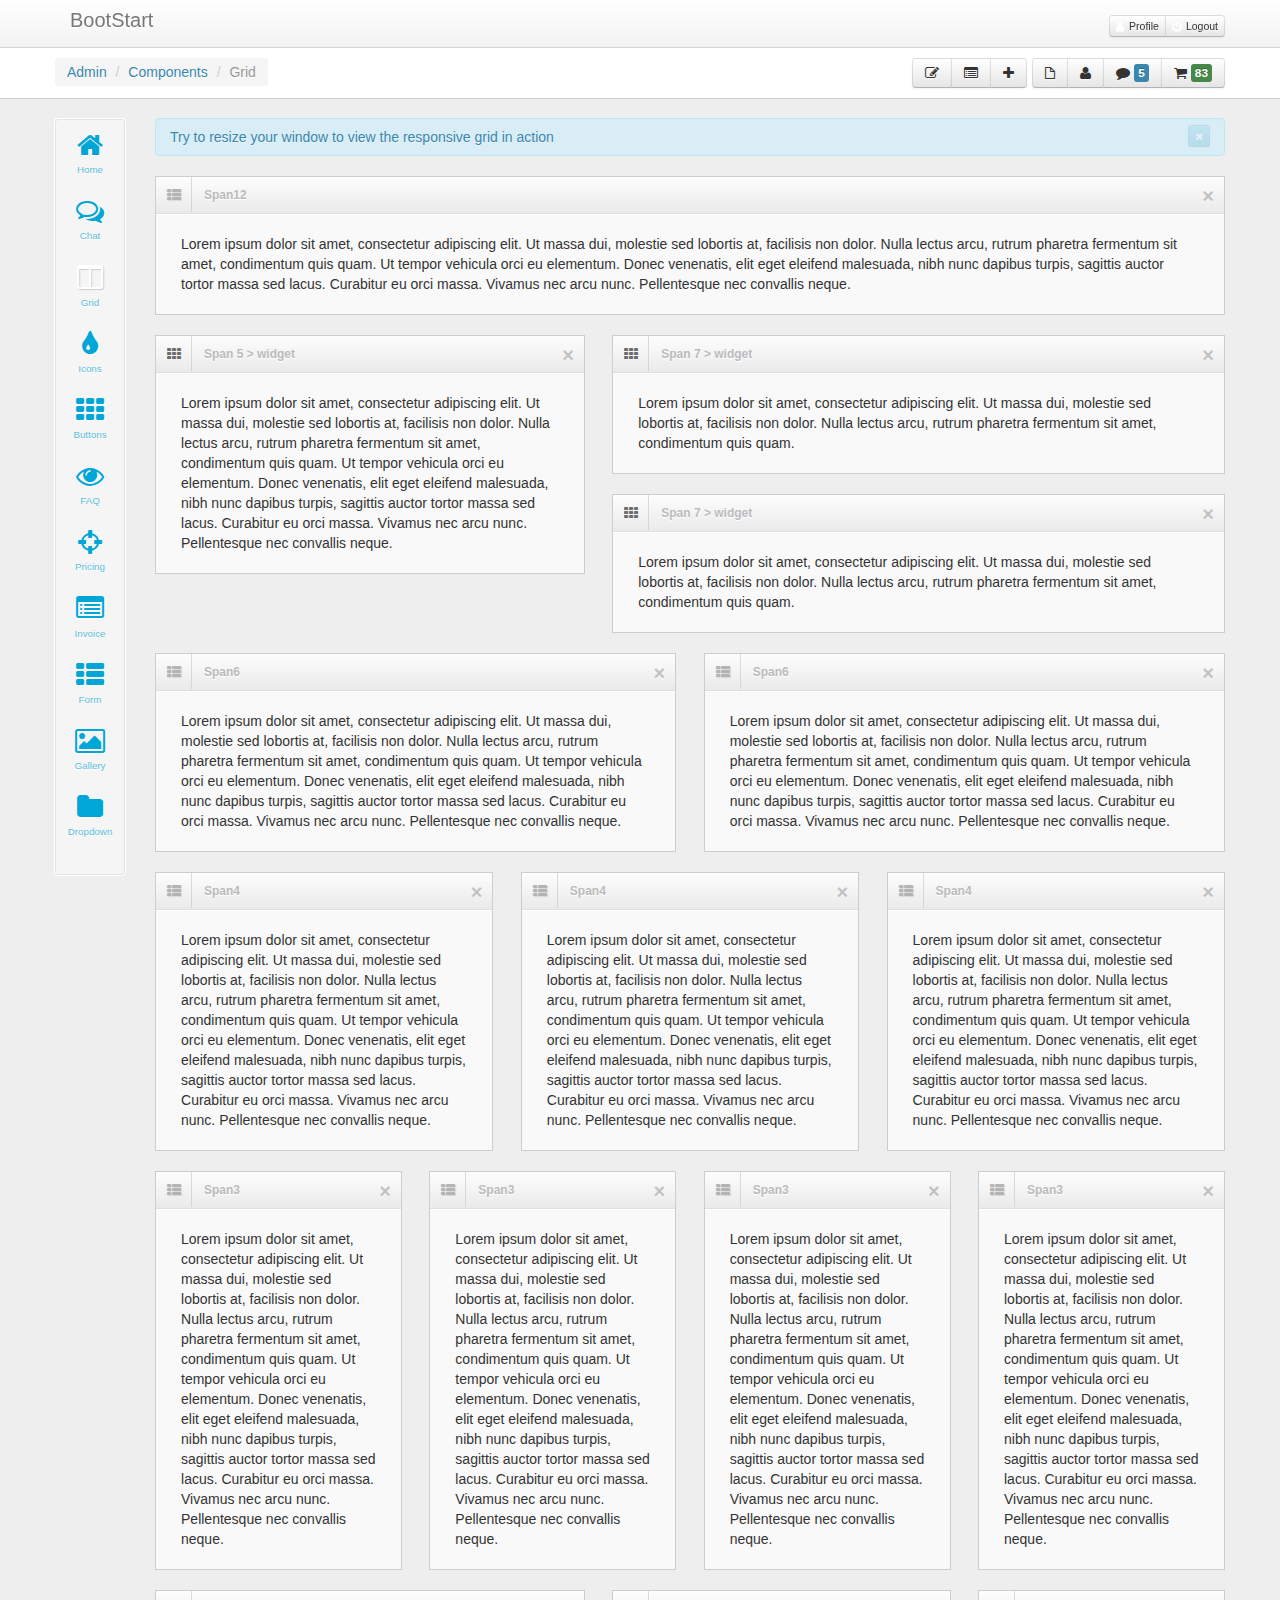
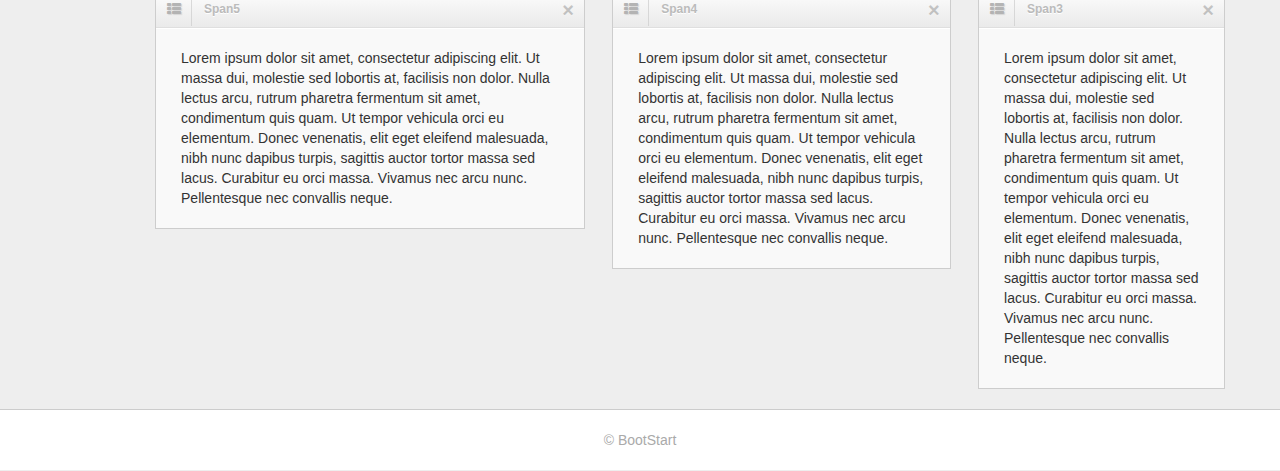
<file: master/bootstart/grid.html>
<!DOCTYPE html>
<html lang="en">
<head>

<!--Site title-->
<title>BootStart</title>

<!--Meta-->
<meta charset="utf-8">
<meta name="viewport" content="width=device-width, initial-scale=1.0">

<!--Fav icon-->
<link rel="shortcut icon" href="favicon.png">

<!--Bootstrap css-->
<link href="./css/bootstrap.min.css" rel="stylesheet" media="screen">

<!--Bootstrap extension - general-->
<link href="./css/bootstrap.min.ext.css" rel="stylesheet">

<!--Bootstrap extension - FontAwesome with ie7 support-->
<link href="./css/bootstrap.font-awesome.min.css" rel="stylesheet">

<!--Bootstrap extension - FontAwesome new color icons-->
<link href="./css/bootstrap.font-awesome.min.ext.css" rel="stylesheet">
<!--[if IE 7]>
<link rel="stylesheet" href="./css/bootstrap.font-awesome-ie7.min.css">
<![endif]-->

<!--Hack precognized for #issue-->
<style type="text/css">
body {
	padding-top: 48px;
	padding-bottom: 40px;
}
@media (max-width: 979px) {
body {
	padding-top: 0;
}
}
</style>

<!--Bootstrap responsive-->
<link href="./css/bootstrap-responsive.min.css" rel="stylesheet">

<!--Theme css-->
<link href="./css/theme.style.min.css" rel="stylesheet">

<!--[if lt IE 9]>
<script src="http://html5shim.googlecode.com/svn/trunk/html5.js"></script>
<![endif]-->
</head>

<body>

<!--Menu top-->
<div id="navbar-user" class="navbar navbar-fixed-top">
  <div class="navbar-inner">
    <div class="container">
      <ul class="nav">
        <li><a class="brand" href="./" style="margin-left:0">BootStart</a></li>
      </ul>
      <div class="pull-right">
        <div class="btn-toolbar">
          <div class="btn-group"> <a href="./setting.html" class="btn btn-mini"> <i class="icon-user icon-white"></i>Profile </a> <a href="./login.html" class="btn btn-mini"><i class="icon-off icon-white"></i>Logout </a> </div>
        </div>
      </div>
    </div>
  </div>
</div>

<!--Header-->
<header class="subhead clearfix">
  <div class="subhead-inner">
    <div class="container"> 
      
      <!--Breadcrumb-->
      <ul class="btn-align breadcrumb pull-left hidden-phone nav-breadcrumb">
        <li> <a href="./">Admin</a> <span class="divider">/</span> </li>
        <li class="dropdown"> <a class="dropdown-toggle" data-toggle="dropdown" href="#">Components</a>
          <ul class="dropdown-menu">
            <li><a href="./icon.html">Icon</a></li>
            <li><a href="./button.html">Button</a></li>
            <li><a href="./form.html">Form</a></li>
          </ul>
          <span class="divider">/</span> </li>
        <li class="active">Grid</li>
      </ul>
      
      <!-- Button Toolbar right-->
      <div class="btn-toolbar pull-right">
        <div class="btn-group"> <a href="#" class="btn" rel="tooltip" data-toggle="tooltip" data-placement="top" data-original-title="Add post"> <i class="icon-edit"></i> </a> <a href="#" class="btn" rel="tooltip" data-toggle="tooltip" data-placement="top" data-original-title="Add page"> <i class="icon-list-alt"></i> </a> <a href="#" class="btn" rel="tooltip" data-toggle="tooltip" data-placement="top" data-original-title="Add product"> <i class="icon-plus"></i> </a> </div>
        <div class="btn-group"> <a href="#" class="btn" rel="tooltip" data-toggle="tooltip" data-placement="top" data-original-title="Manage Files"> <i class="icon-file"></i> </a> <a href="#" class="btn" rel="tooltip" data-toggle="tooltip" data-placement="top" data-original-title="Manage Users"> <i class="icon-user"></i> </a> <a href="#" class="btn" rel="tooltip" data-toggle="tooltip" data-placement="top" data-original-title="Manage Comments"> <i class="icon-comment"></i> <span class="label label-info">5</span> </a> <a href="#" class="btn" rel="tooltip" data-toggle="tooltip" data-placement="top" data-original-title="Manage Orders"> <i class="icon-shopping-cart"></i> <span class="label label-success">83</span> </a> </div>
      </div>
    </div>
  </div>
</header>

<!--Content-->
<div class="content clearfix">
  <div class="container">
    <div class="row-fluid"> 
      <!-- Sidebar-->
      <div class="span12">
        <div class="span1 pull-left well well-small sidebar-mini">
          <ul class="nav nav-tabs nav-stacked">
            <li><a href="./index.html" rel="tooltip" data-toggle="tooltip" data-placement="right" data-original-title="Dashboard"><i class="icon-home icon-blue icon-2x"></i><span>Home</span></a></li>
            <li><a href="./chat.html" rel="tooltip" data-toggle="tooltip" data-placement="right" data-original-title="ChatBox"> <i class=" icon-comments-alt icon-blue icon-shadowed-white icon-2x"></i><span>Chat</span> </a></li>
            <li><a href="./grid.html" rel="tooltip" data-toggle="tooltip" data-placement="right" data-original-title="Grid layout"> <i class="icon-columns icon-white icon-2x icon-shadowed"></i><span>Grid</span></a></li>
            <li><a href="./icon.html" rel="tooltip" data-toggle="tooltip" data-placement="right" data-original-title="Icons"> <i class="icon-tint icon-blue icon-shadowed-white icon-2x"></i><span>Icons</span></a></li>
            <li><a href="./button.html" rel="tooltip" data-toggle="tooltip" data-placement="right" data-original-title="Buttons"> <i class="icon-th icon-blue icon-shadowed-white icon-2x"></i><span>Buttons</span></a></li>
            <li><a href="./faq.html" rel="tooltip" data-toggle="tooltip" data-placement="right" data-original-title="FAQ"> <i class="icon-eye-open icon-blue icon-shadowed-white icon-2x"></i><span>FAQ</span></a></li>
            <li><a href="./pricing.html" rel="tooltip" data-toggle="tooltip" data-placement="right" data-original-title="Pricing Plans"> <i class="icon-screenshot icon-blue icon-shadowed-white icon-2x"></i><span>Pricing</span></a></li>
            <li><a href="./invoice.html" rel="tooltip" data-toggle="tooltip" data-placement="right" data-original-title="Invoice"> <i class="icon-list-alt icon-blue icon-shadowed-white icon-2x"></i><span>Invoice</span></a></li>
            <li><a href="./form.html" rel="tooltip" data-toggle="tooltip" data-placement="right" data-original-title="Forms"> <i class="icon-th-list icon-blue icon-shadowed-white icon-shadowed-white icon-2x"></i><span>Form</span></a> </li>
            <li><a href="./gallery.html" rel="tooltip" data-toggle="tooltip" data-placement="right" data-original-title="Gallery"> <i class="icon-picture icon-blue icon-shadowed-white icon-2x"></i><span>Gallery</span></a></li>
            <li class="hidden-phone"> <a class="more-link" href="#"><i class="icon-folder-close icon-blue icon-shadowed-white icon-2x"></i><span>Dropdown</span></a>
              <ul>
                <li><a href="./setting.html" rel="tooltip" data-toggle="tooltip" data-placement="right" data-original-title="Profile"><i class="icon-file icon-blue icon-shadowed-white icon-2x"></i><span> Profile</span></a></li>
                <li><a href="./signup.html" rel="tooltip" data-toggle="tooltip" data-placement="right" data-original-title="Signup"><i class="icon-file icon-blue icon-shadowed-white icon-2x"></i><span> Sign up</span></a></li>
                <li><a href="./login.html" rel="tooltip" data-toggle="tooltip" data-placement="right" data-original-title="Login"><i class="icon-file icon-blue icon-shadowed-white icon-2x"></i><span>Login</span></a></li>
              </ul>
            </li>
          </ul>
        </div>
        
        <!--Main content-->
        <div class="span11 main pull-right" style="margin-left:0">
          <div class="alert alert-info hidden-phone">Try to resize your window to view the responsive grid in action <a href="#" class="btn btn-mini btn-info close" data-dismiss="alert"><i class="icon-remove icon-white"></i></a> </div>
          <div class="row-fluid">
            <div class="span12 widget">
              <div class="widget-title accordion-toggle" data-toggle="collapse" href="#collapse1"> <span class="icon"> <i class="icon-th-list icon-grey icon-shadowed"></i> </span>
                <h5>Span12</h5>
              </div>
              <button type="button" class="pull-right close" data-dismiss="widget">&times;</button>
              <div id="collapse1" class="widget-content collapse in">
                <p>Lorem ipsum dolor sit amet, consectetur adipiscing elit. Ut massa dui, molestie sed lobortis at, facilisis non dolor. Nulla lectus arcu, rutrum pharetra fermentum sit amet, condimentum quis quam. Ut tempor vehicula orci eu elementum. Donec venenatis, elit eget eleifend malesuada, nibh nunc dapibus turpis, sagittis auctor tortor massa sed lacus. Curabitur eu orci massa. Vivamus nec arcu nunc. Pellentesque nec convallis neque. </p>
              </div>
            </div>
          </div>
          <div class="row-fluid">
            <div class="span5">
              <div class="widget">
                <div class="widget-title accordion-toggle" data-toggle="collapse" href="#collapse14"> <span class="icon"> <i class="icon-th"></i> </span>
                  <h5>Span 5 > widget</h5>
                </div>
                <button type="button" class="pull-right close" data-dismiss="widget">&times;</button>
                <div id="collapse14" class="widget-content collapse in">
                  <p>Lorem ipsum dolor sit amet, consectetur adipiscing elit. Ut massa dui, molestie sed lobortis at, facilisis non dolor. Nulla lectus arcu, rutrum pharetra fermentum sit amet, condimentum quis quam. Ut tempor vehicula orci eu elementum. Donec venenatis, elit eget eleifend malesuada, nibh nunc dapibus turpis, sagittis auctor tortor massa sed lacus. Curabitur eu orci massa. Vivamus nec arcu nunc. Pellentesque nec convallis neque. </p>
                </div>
              </div>
            </div>
            <div class="span7">
              <div class="widget">
                <div class="widget-title accordion-toggle" data-toggle="collapse" href="#collapse15"> <span class="icon"> <i class="icon-th"></i> </span>
                  <h5>Span 7 > widget</h5>
                </div>
                <button type="button" class="pull-right close" data-dismiss="widget">&times;</button>
                <div id="collapse15" class="widget-content collapse in">
                  <p>Lorem ipsum dolor sit amet, consectetur adipiscing elit. Ut massa dui, molestie sed lobortis at, facilisis non dolor. Nulla lectus arcu, rutrum pharetra fermentum sit amet, condimentum quis quam.</p>
                </div>
              </div>
              <div class="widget">
                <div class="widget-title accordion-toggle" data-toggle="collapse" href="#collapse16"> <span class="icon"> <i class="icon-th"></i> </span>
                  <h5>Span 7 > widget</h5>
                </div>
                <button type="button" class="pull-right close" data-dismiss="widget">&times;</button>
                <div id="collapse16" class="widget-content collapse in">
                  <p>Lorem ipsum dolor sit amet, consectetur adipiscing elit. Ut massa dui, molestie sed lobortis at, facilisis non dolor. Nulla lectus arcu, rutrum pharetra fermentum sit amet, condimentum quis quam.</p>
                </div>
              </div>
            </div>
          </div>
          <div class="row-fluid">
            <div class="span6 widget">
              <div class="widget-title accordion-toggle" data-toggle="collapse" href="#collapse2"> <span class="icon"> <i class="icon-th-list icon-grey icon-shadowed"></i> </span>
                <h5>Span6</h5>
              </div>
              <button type="button" class="pull-right close" data-dismiss="widget">&times;</button>
              <div id="collapse2" class="widget-content collapse in">
                <p>Lorem ipsum dolor sit amet, consectetur adipiscing elit. Ut massa dui, molestie sed lobortis at, facilisis non dolor. Nulla lectus arcu, rutrum pharetra fermentum sit amet, condimentum quis quam. Ut tempor vehicula orci eu elementum. Donec venenatis, elit eget eleifend malesuada, nibh nunc dapibus turpis, sagittis auctor tortor massa sed lacus. Curabitur eu orci massa. Vivamus nec arcu nunc. Pellentesque nec convallis neque. </p>
              </div>
            </div>
            <div class="span6 widget">
              <div class="widget-title accordion-toggle" data-toggle="collapse" href="#collapse3"> <span class="icon"> <i class="icon-th-list icon-grey icon-shadowed"></i> </span>
                <h5>Span6</h5>
              </div>
              <button type="button" class="pull-right close" data-dismiss="widget">&times;</button>
              <div id="collapse3" class="widget-content collapse in">
                <p>Lorem ipsum dolor sit amet, consectetur adipiscing elit. Ut massa dui, molestie sed lobortis at, facilisis non dolor. Nulla lectus arcu, rutrum pharetra fermentum sit amet, condimentum quis quam. Ut tempor vehicula orci eu elementum. Donec venenatis, elit eget eleifend malesuada, nibh nunc dapibus turpis, sagittis auctor tortor massa sed lacus. Curabitur eu orci massa. Vivamus nec arcu nunc. Pellentesque nec convallis neque. </p>
              </div>
            </div>
          </div>
          <div class="row-fluid">
            <div class="span4 widget">
              <div class="widget-title accordion-toggle" data-toggle="collapse" href="#collapse4"> <span class="icon"> <i class="icon-th-list icon-grey icon-shadowed"></i> </span>
                <h5>Span4</h5>
              </div>
              <button type="button" class="pull-right close" data-dismiss="widget">&times;</button>
              <div id="collapse4" class="widget-content collapse in">
                <p>Lorem ipsum dolor sit amet, consectetur adipiscing elit. Ut massa dui, molestie sed lobortis at, facilisis non dolor. Nulla lectus arcu, rutrum pharetra fermentum sit amet, condimentum quis quam. Ut tempor vehicula orci eu elementum. Donec venenatis, elit eget eleifend malesuada, nibh nunc dapibus turpis, sagittis auctor tortor massa sed lacus. Curabitur eu orci massa. Vivamus nec arcu nunc. Pellentesque nec convallis neque. </p>
              </div>
            </div>
            <div class="span4 widget">
              <div class="widget-title accordion-toggle" data-toggle="collapse" href="#collapse5"> <span class="icon"> <i class="icon-th-list icon-grey icon-shadowed"></i> </span>
                <h5>Span4</h5>
              </div>
              <button type="button" class="pull-right close" data-dismiss="widget">&times;</button>
              <div id="collapse5" class="widget-content collapse in">
                <p>Lorem ipsum dolor sit amet, consectetur adipiscing elit. Ut massa dui, molestie sed lobortis at, facilisis non dolor. Nulla lectus arcu, rutrum pharetra fermentum sit amet, condimentum quis quam. Ut tempor vehicula orci eu elementum. Donec venenatis, elit eget eleifend malesuada, nibh nunc dapibus turpis, sagittis auctor tortor massa sed lacus. Curabitur eu orci massa. Vivamus nec arcu nunc. Pellentesque nec convallis neque. </p>
              </div>
            </div>
            <div class="span4 widget">
              <div class="widget-title accordion-toggle" data-toggle="collapse" href="#collapse6"> <span class="icon"> <i class="icon-th-list icon-grey icon-shadowed"></i> </span>
                <h5>Span4</h5>
              </div>
              <button type="button" class="pull-right close" data-dismiss="widget">&times;</button>
              <div id="collapse6" class="widget-content collapse in">
                <p>Lorem ipsum dolor sit amet, consectetur adipiscing elit. Ut massa dui, molestie sed lobortis at, facilisis non dolor. Nulla lectus arcu, rutrum pharetra fermentum sit amet, condimentum quis quam. Ut tempor vehicula orci eu elementum. Donec venenatis, elit eget eleifend malesuada, nibh nunc dapibus turpis, sagittis auctor tortor massa sed lacus. Curabitur eu orci massa. Vivamus nec arcu nunc. Pellentesque nec convallis neque. </p>
              </div>
            </div>
          </div>
          <div class="row-fluid">
            <div class="span3 widget">
              <div class="widget-title accordion-toggle" data-toggle="collapse" href="#collapse7"> <span class="icon"> <i class="icon-th-list icon-grey icon-shadowed"></i> </span>
                <h5>Span3</h5>
              </div>
              <button type="button" class="pull-right close" data-dismiss="widget">&times;</button>
              <div id="collapse7" class="widget-content collapse in">
                <p>Lorem ipsum dolor sit amet, consectetur adipiscing elit. Ut massa dui, molestie sed lobortis at, facilisis non dolor. Nulla lectus arcu, rutrum pharetra fermentum sit amet, condimentum quis quam. Ut tempor vehicula orci eu elementum. Donec venenatis, elit eget eleifend malesuada, nibh nunc dapibus turpis, sagittis auctor tortor massa sed lacus. Curabitur eu orci massa. Vivamus nec arcu nunc. Pellentesque nec convallis neque. </p>
              </div>
            </div>
            <div class="span3 widget">
              <div class="widget-title accordion-toggle" data-toggle="collapse" href="#collapse8"> <span class="icon"> <i class="icon-th-list icon-grey icon-shadowed"></i> </span>
                <h5>Span3</h5>
              </div>
              <button type="button" class="pull-right close" data-dismiss="widget">&times;</button>
              <div id="collapse8" class="widget-content collapse in">
                <p>Lorem ipsum dolor sit amet, consectetur adipiscing elit. Ut massa dui, molestie sed lobortis at, facilisis non dolor. Nulla lectus arcu, rutrum pharetra fermentum sit amet, condimentum quis quam. Ut tempor vehicula orci eu elementum. Donec venenatis, elit eget eleifend malesuada, nibh nunc dapibus turpis, sagittis auctor tortor massa sed lacus. Curabitur eu orci massa. Vivamus nec arcu nunc. Pellentesque nec convallis neque. </p>
              </div>
            </div>
            <div class="span3 widget">
              <div class="widget-title accordion-toggle" data-toggle="collapse" href="#collapse9"> <span class="icon"> <i class="icon-th-list icon-grey icon-shadowed"></i> </span>
                <h5>Span3</h5>
              </div>
              <button type="button" class="pull-right close" data-dismiss="widget">&times;</button>
              <div id="collapse9" class="widget-content collapse in">
                <p>Lorem ipsum dolor sit amet, consectetur adipiscing elit. Ut massa dui, molestie sed lobortis at, facilisis non dolor. Nulla lectus arcu, rutrum pharetra fermentum sit amet, condimentum quis quam. Ut tempor vehicula orci eu elementum. Donec venenatis, elit eget eleifend malesuada, nibh nunc dapibus turpis, sagittis auctor tortor massa sed lacus. Curabitur eu orci massa. Vivamus nec arcu nunc. Pellentesque nec convallis neque. </p>
              </div>
            </div>
            <div class="span3 widget">
              <div class="widget-title accordion-toggle" data-toggle="collapse" href="#collapse10"> <span class="icon"> <i class="icon-th-list icon-grey icon-shadowed"></i> </span>
                <h5>Span3</h5>
              </div>
              <button type="button" class="pull-right close" data-dismiss="widget">&times;</button>
              <div id="collapse10" class="widget-content collapse in">
                <p>Lorem ipsum dolor sit amet, consectetur adipiscing elit. Ut massa dui, molestie sed lobortis at, facilisis non dolor. Nulla lectus arcu, rutrum pharetra fermentum sit amet, condimentum quis quam. Ut tempor vehicula orci eu elementum. Donec venenatis, elit eget eleifend malesuada, nibh nunc dapibus turpis, sagittis auctor tortor massa sed lacus. Curabitur eu orci massa. Vivamus nec arcu nunc. Pellentesque nec convallis neque. </p>
              </div>
            </div>
          </div>
          <div class="row-fluid">
            <div class="span5 widget">
              <div class="widget-title accordion-toggle" data-toggle="collapse" href="#collapse11"> <span class="icon"> <i class="icon-th-list icon-grey icon-shadowed"></i> </span>
                <h5>Span5</h5>
              </div>
              <button type="button" class="pull-right close" data-dismiss="widget">&times;</button>
              <div id="collapse11" class="widget-content collapse in">
                <p>Lorem ipsum dolor sit amet, consectetur adipiscing elit. Ut massa dui, molestie sed lobortis at, facilisis non dolor. Nulla lectus arcu, rutrum pharetra fermentum sit amet, condimentum quis quam. Ut tempor vehicula orci eu elementum. Donec venenatis, elit eget eleifend malesuada, nibh nunc dapibus turpis, sagittis auctor tortor massa sed lacus. Curabitur eu orci massa. Vivamus nec arcu nunc. Pellentesque nec convallis neque. </p>
              </div>
            </div>
            <div class="span4 widget">
              <div class="widget-title accordion-toggle" data-toggle="collapse" href="#collapse13"> <span class="icon"> <i class="icon-th-list icon-grey icon-shadowed"></i> </span>
                <h5>Span4</h5>
              </div>
              <button type="button" class="pull-right close" data-dismiss="widget">&times;</button>
              <div id="collapse13" class="widget-content collapse in">
                <p>Lorem ipsum dolor sit amet, consectetur adipiscing elit. Ut massa dui, molestie sed lobortis at, facilisis non dolor. Nulla lectus arcu, rutrum pharetra fermentum sit amet, condimentum quis quam. Ut tempor vehicula orci eu elementum. Donec venenatis, elit eget eleifend malesuada, nibh nunc dapibus turpis, sagittis auctor tortor massa sed lacus. Curabitur eu orci massa. Vivamus nec arcu nunc. Pellentesque nec convallis neque. </p>
              </div>
            </div>
            <div class="span3 widget">
              <div class="widget-title accordion-toggle" data-toggle="collapse" href="#collapse12"> <span class="icon"> <i class="icon-th-list icon-grey icon-shadowed"></i> </span>
                <h5>Span3</h5>
              </div>
              <button type="button" class="pull-right close" data-dismiss="widget">&times;</button>
              <div id="collapse12" class="widget-content collapse in">
                <p>Lorem ipsum dolor sit amet, consectetur adipiscing elit. Ut massa dui, molestie sed lobortis at, facilisis non dolor. Nulla lectus arcu, rutrum pharetra fermentum sit amet, condimentum quis quam. Ut tempor vehicula orci eu elementum. Donec venenatis, elit eget eleifend malesuada, nibh nunc dapibus turpis, sagittis auctor tortor massa sed lacus. Curabitur eu orci massa. Vivamus nec arcu nunc. Pellentesque nec convallis neque. </p>
              </div>
            </div>
          </div>
        </div>
      </div>
    </div>
  </div>
</div>
</div>
</div>

<!--Footer-->
<footer class="footer">
  <p class="text-center">&copy; BootStart</p>
</footer>

<!--Javascript--> 

<!--libraries--> 
<script src="./js/jquery.js"></script> 
<script src="./js/bootstrap.min.js"></script> 
<script src="./js/bootstrap.min.ext.js"></script> 

<!--Theme--> 
<script src="./js/theme-mandatory.js"></script>
</body>
</html>
</file>
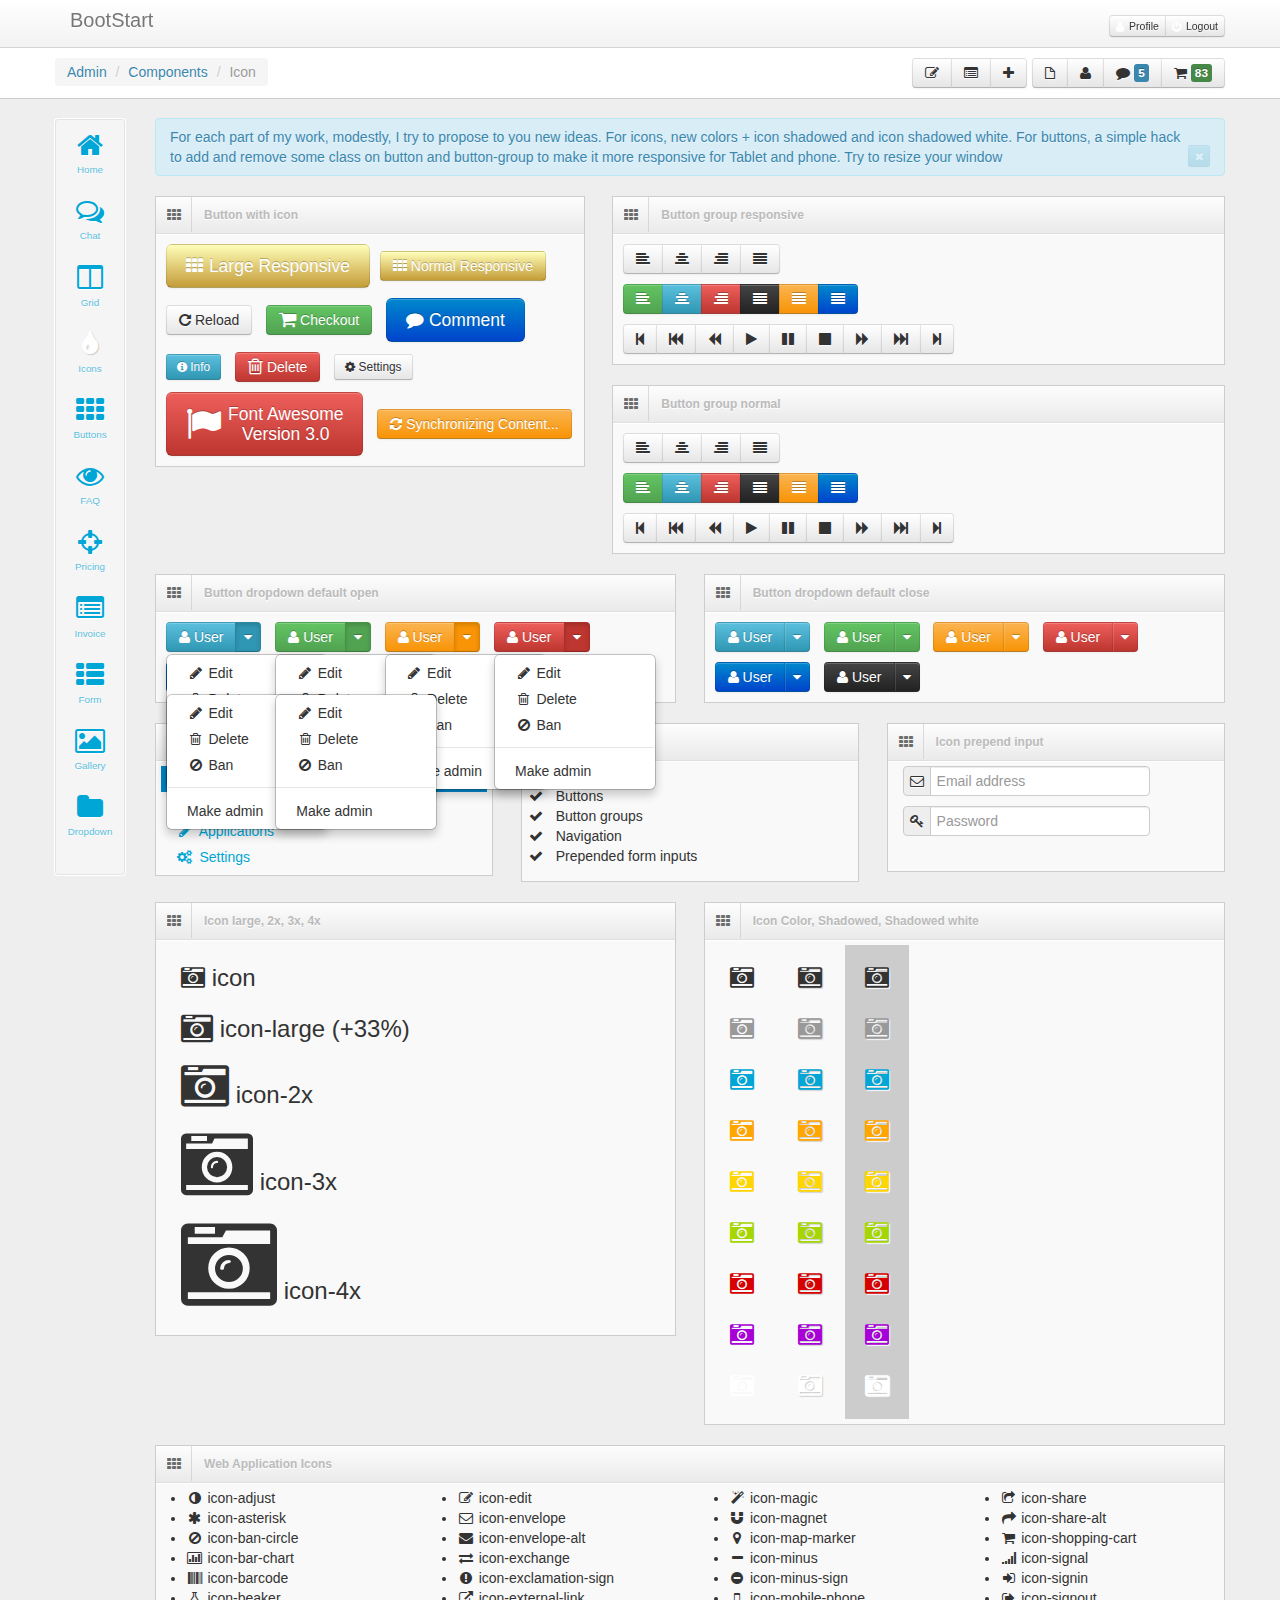
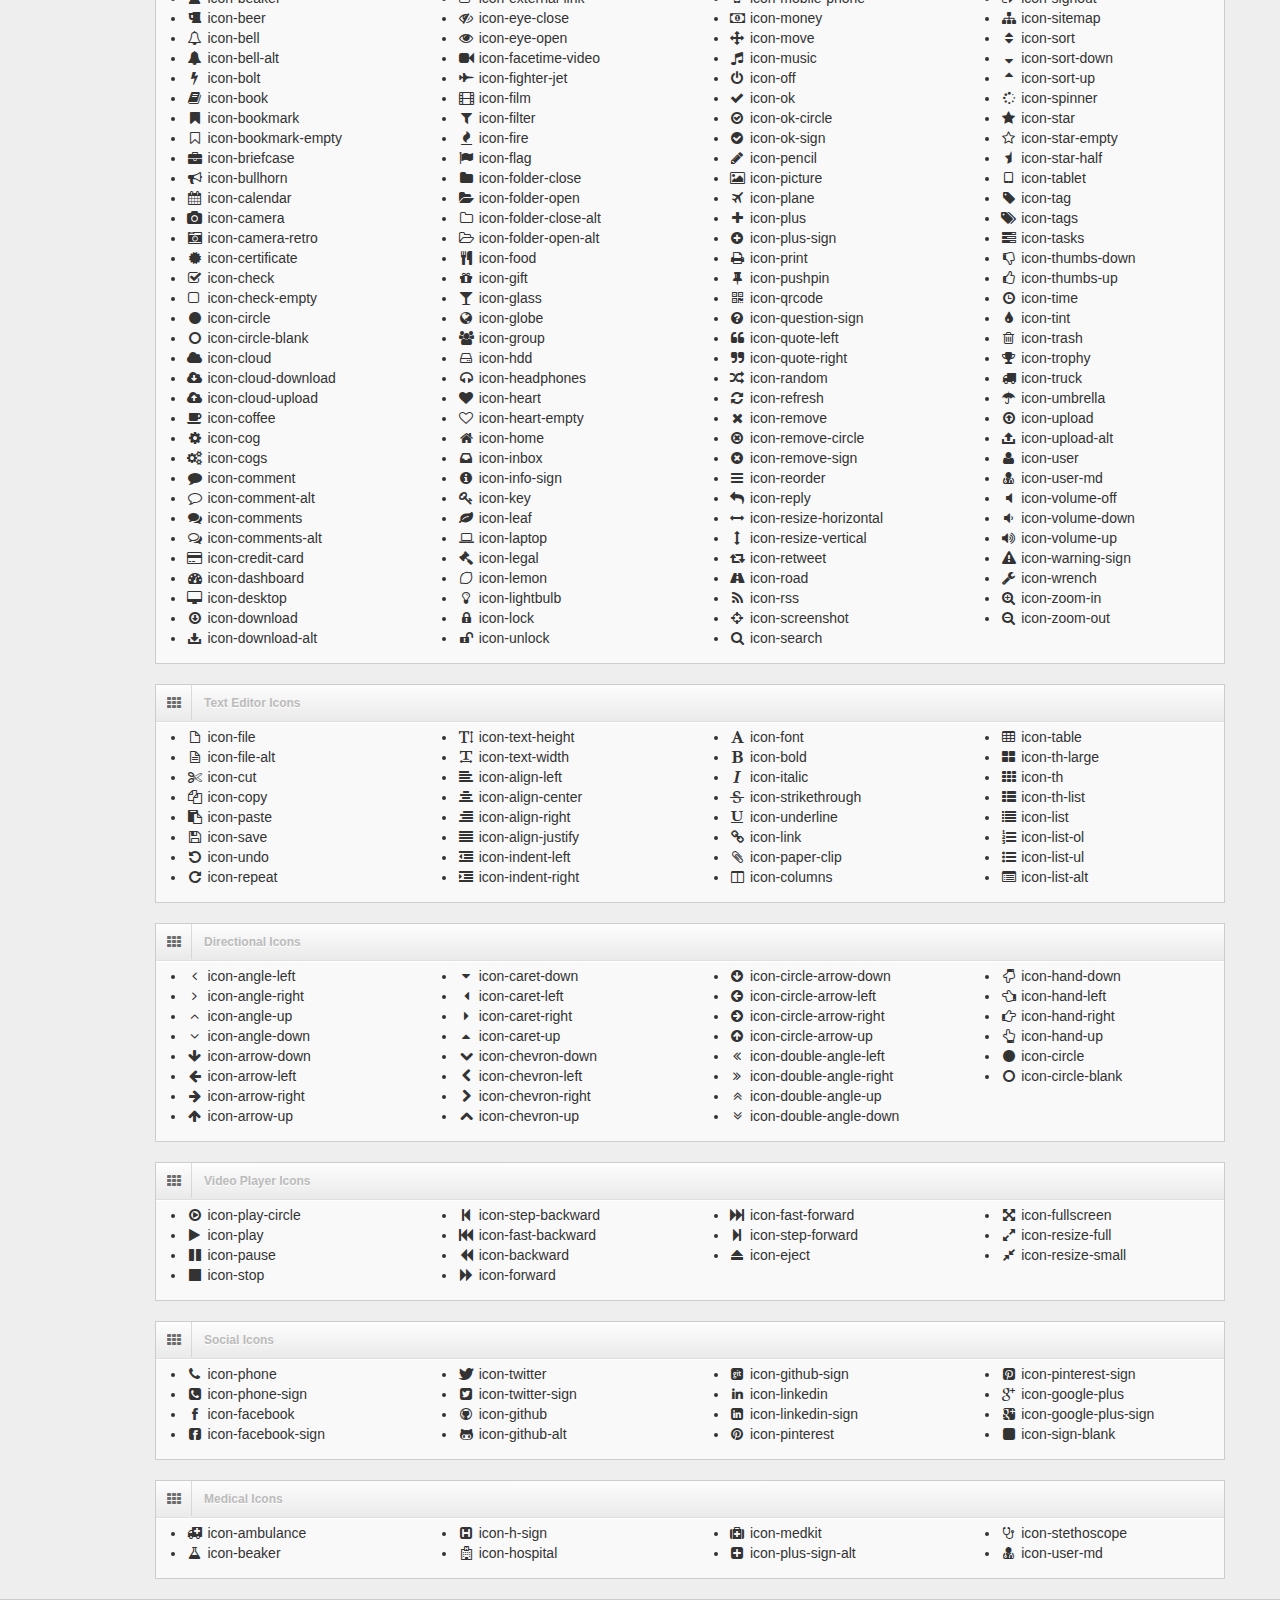
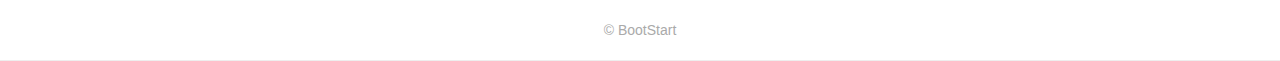
<file: master/bootstart/icon.html>
<!DOCTYPE html>
<html lang="en">
<head>

<!--Site title-->
<title>BootStart</title>

<!--Meta-->
<meta charset="utf-8">
<meta name="viewport" content="width=device-width, initial-scale=1.0">

<!--Fav icon-->
<link rel="shortcut icon" href="favicon.png">

<!--Bootstrap css-->
<link href="./css/bootstrap.min.css" rel="stylesheet" media="screen">

<!--Bootstrap extension - general-->
<link href="./css/bootstrap.min.ext.css" rel="stylesheet">

<!--Bootstrap extension - FontAwesome with ie7 support-->
<link href="./css/bootstrap.font-awesome.min.css" rel="stylesheet">

<!--Bootstrap extension - FontAwesome new color icons-->
<link href="./css/bootstrap.font-awesome.min.ext.css" rel="stylesheet">
<!--[if IE 7]>
<link rel="stylesheet" href="./css/bootstrap.font-awesome-ie7.min.css">
<![endif]-->

<!--Hack precognized for #issue-->
<style type="text/css">
body {
	padding-top: 48px;
	padding-bottom: 40px;
}
@media (max-width: 979px) {
body {
	padding-top: 0;
}
}
</style>

<!--Bootstrap responsive-->
<link href="./css/bootstrap-responsive.min.css" rel="stylesheet">

<!--Theme css-->
<link href="./css/theme.style.min.css" rel="stylesheet">

<!--[if lt IE 9]>
<script src="http://html5shim.googlecode.com/svn/trunk/html5.js"></script>
<![endif]-->
</head>

<body>

<!--Menu top-->
<div id="navbar-user" class="navbar navbar-fixed-top">
  <div class="navbar-inner">
    <div class="container">
      <ul class="nav">
        <li><a class="brand" href="./" style="margin-left:0">BootStart</a></li>
      </ul>
      <div class="pull-right">
        <div class="btn-toolbar">
          <div class="btn-group"> <a href="./setting.html" class="btn btn-mini"> <i class="icon-user icon-white"></i>Profile </a> <a href="./login.html" class="btn btn-mini"><i class="icon-off icon-white"></i>Logout </a> </div>
        </div>
      </div>
    </div>
  </div>
</div>

<!--Header-->
<header class="subhead clearfix">
  <div class="subhead-inner">
    <div class="container"> 
      
      <!--Breadcrumb-->
      <ul class="btn-align breadcrumb pull-left hidden-phone nav-breadcrumb">
        <li> <a href="./">Admin</a> <span class="divider">/</span> </li>
        <li class="dropdown"> <a class="dropdown-toggle" data-toggle="dropdown" href="#">Components</a>
          <ul class="dropdown-menu">
            <li><a href="./button.html">Button</a></li>
            <li><a href="./grid.html">Grid</a></li>
            <li><a href="./form.html">Form</a></li>
          </ul>
          <span class="divider">/</span> </li>
        <li class="active">Icon</li>
      </ul>
      
      <!-- Button Toolbar right-->
      <div class="btn-toolbar pull-right">
        <div class="btn-group"> <a href="#" class="btn" rel="tooltip" data-toggle="tooltip" data-placement="top" data-original-title="Add post"> <i class="icon-edit"></i> </a> <a href="#" class="btn" rel="tooltip" data-toggle="tooltip" data-placement="top" data-original-title="Add page"> <i class="icon-list-alt"></i> </a> <a href="#" class="btn" rel="tooltip" data-toggle="tooltip" data-placement="top" data-original-title="Add product"> <i class="icon-plus"></i> </a> </div>
        <div class="btn-group"> <a href="#" class="btn" rel="tooltip" data-toggle="tooltip" data-placement="top" data-original-title="Manage Files"> <i class="icon-file"></i> </a> <a href="#" class="btn" rel="tooltip" data-toggle="tooltip" data-placement="top" data-original-title="Manage Users"> <i class="icon-user"></i> </a> <a href="#" class="btn" rel="tooltip" data-toggle="tooltip" data-placement="top" data-original-title="Manage Comments"> <i class="icon-comment"></i> <span class="label label-info">5</span> </a> <a href="#" class="btn" rel="tooltip" data-toggle="tooltip" data-placement="top" data-original-title="Manage Orders"> <i class="icon-shopping-cart"></i> <span class="label label-success">83</span> </a> </div>
      </div>
    </div>
  </div>
</header>

<!--Content-->
<div class="content clearfix">
  <div class="container">
    <div class="row-fluid"> 
      <!-- Sidebar-->
      <div class="span12">
        <div class="span1 pull-left well well-small sidebar-mini">
          <ul class="nav nav-tabs nav-stacked">
            <li><a href="./index.html" rel="tooltip" data-toggle="tooltip" data-placement="right" data-original-title="Dashboard"><i class="icon-home icon-blue icon-shadowed-white icon-2x"></i><span>Home</span></a></li>
            <li><a href="./chat.html" rel="tooltip" data-toggle="tooltip" data-placement="right" data-original-title="ChatBox"> <i class=" icon-comments-alt icon-blue icon-shadowed-white icon-2x"></i><span>Chat</span> </a></li>
            <li><a href="./grid.html" rel="tooltip" data-toggle="tooltip" data-placement="right" data-original-title="Grid layout"> <i class="icon-columns icon-blue icon-shadowed-white icon-2x"></i><span>Grid</span></a></li>
            <li><a href="./icon.html" rel="tooltip" data-toggle="tooltip" data-placement="right" data-original-title="Icons"> <i class="icon-tint  icon-white icon-2x icon-shadowed"></i><span>Icons</span></a></li>
            <li><a href="./button.html" rel="tooltip" data-toggle="tooltip" data-placement="right" data-original-title="Buttons"> <i class="icon-th icon-blue icon-shadowed-white icon-2x"></i><span>Buttons</span></a></li>
            <li><a href="./faq.html" rel="tooltip" data-toggle="tooltip" data-placement="right" data-original-title="FAQ"> <i class="icon-eye-open icon-blue icon-shadowed-white icon-2x"></i><span>FAQ</span></a></li>
            <li><a href="./pricing.html" rel="tooltip" data-toggle="tooltip" data-placement="right" data-original-title="Pricing Plans"> <i class="icon-screenshot icon-blue icon-shadowed-white icon-2x"></i><span>Pricing</span></a></li>
            <li><a href="./invoice.html" rel="tooltip" data-toggle="tooltip" data-placement="right" data-original-title="Invoice"> <i class="icon-list-alt icon-blue icon-shadowed-white icon-2x"></i><span>Invoice</span></a></li>
            <li><a href="./form.html" rel="tooltip" data-toggle="tooltip" data-placement="right" data-original-title="Forms"> <i class="icon-th-list icon-blue icon-shadowed-white icon-shadowed-white icon-2x"></i><span>Form</span></a> </li>
            <li><a href="./gallery.html" rel="tooltip" data-toggle="tooltip" data-placement="right" data-original-title="Gallery"> <i class="icon-picture icon-blue icon-shadowed-white icon-2x"></i><span>Gallery</span></a></li>
            <li class="hidden-phone"> <a class="more-link" href="#"><i class="icon-folder-close icon-blue icon-shadowed-white icon-2x"></i><span>Dropdown</span></a>
              <ul>
                <li><a href="./setting.html" rel="tooltip" data-toggle="tooltip" data-placement="right" data-original-title="Profile"><i class="icon-file icon-blue icon-shadowed-white icon-2x"></i><span> Profile</span></a></li>
                <li><a href="./signup.html" rel="tooltip" data-toggle="tooltip" data-placement="right" data-original-title="Signup"><i class="icon-file icon-blue icon-shadowed-white icon-2x"></i><span> Sign up</span></a></li>
                <li><a href="./login.html" rel="tooltip" data-toggle="tooltip" data-placement="right" data-original-title="Login"><i class="icon-file icon-blue icon-shadowed-white icon-2x"></i><span>Login</span></a></li>
              </ul>
            </li>
          </ul>
        </div>
        
        <!--Main content-->
        <div class="span11 main pull-right" style="margin-left:0">
          <div class="alert alert-info hidden-phone">For each part of my work, modestly, I try to propose to you new ideas. For icons, new colors + icon shadowed and icon shadowed white. For buttons, a simple hack to add and remove some class on button and button-group to make it more responsive for Tablet and phone. Try to resize your window<a href="#" class="btn btn-mini btn-info close" data-dismiss="alert"><i class="icon-remove icon-white"></i></a></div>
          <div class="row-fluid">
            <div class="span5">
              <div class="widget">
                <div class="widget-title"> <span class="icon"> <i class="icon-th"></i> </span>
                  <h5>Button with icon</h5>
                </div>
                <div class="widget-content"> <a class="btn btn-large btn-responsive btn-gold" href="#"> <i class="icon-th"></i> Large Responsive</a><a class="btn btn-gold btn-responsive" href="#"> <i class="icon-th"></i> Normal Responsive</a> <a class="btn" href="#"> <i class="icon-repeat"></i> Reload</a> <a class="btn btn-success" href="#"> <i class="icon-shopping-cart icon-large"></i> Checkout</a> <a class="btn btn-large btn-primary" href="#"> <i class="icon-comment"></i> Comment</a> <a class="btn btn-small btn-info" href="#"> <i class="icon-info-sign"></i> Info</a> <a class="btn btn-danger" href="#"> <i class="icon-trash icon-large"></i> Delete</a> <a class="btn btn-small" href="#"> <i class="icon-cog"></i> Settings</a> <a class="btn btn-large btn-danger" href="#"> <i class="icon-flag icon-2x pull-left"></i>Font Awesome<br>
                  Version 3.0</a> <a class="btn btn-warning" href="#"> <i class="icon-refresh icon-spin"></i> Synchronizing Content...</a> </div>
              </div>
            </div>
            <div class="span7">
              <div class="widget">
                <div class="widget-title"> <span class="icon"> <i class="icon-th"></i> </span>
                  <h5>Button group responsive</h5>
                </div>
                <div class="widget-content">
                  <div class="btn-group"> <a class="btn btn-responsive" href="#"><i class="icon-align-left"></i></a> <a class="btn btn-responsive" href="#"><i class="icon-align-center"></i></a> <a class="btn btn-responsive" href="#"><i class="icon-align-right"></i></a> <a class="btn btn-responsive" href="#"><i class="icon-align-justify"></i></a> </div>
                  <br>
                  <div class="btn-group"> <a class="btn btn-responsive btn-success" href="#"><i class="icon-align-left"></i></a> <a class="btn btn-responsive btn-info" href="#"><i class="icon-align-center"></i></a> <a class="btn btn-responsive btn-danger" href="#"><i class="icon-align-right"></i></a> <a class="btn btn-responsive btn-inverse" href="#"><i class="icon-align-justify"></i></a> <a class="btn btn-responsive btn-warning" href="#"><i class="icon-align-justify"></i></a> <a class="btn btn-responsive btn-primary" href="#"><i class="icon-align-justify"></i></a> </div>
                  <br>
                  <div class="btn-group">
                    <button class="btn btn-responsive"><i class="icon-step-backward"></i></button>
                    <button class="btn btn-responsive"><i class="icon-fast-backward"></i></button>
                    <button class="btn btn-responsive"><i class="icon-backward"></i></button>
                    <button class="btn btn-responsive"><i class="icon-play"></i></button>
                    <button class="btn btn-responsive"><i class="icon-pause"></i></button>
                    <button class="btn btn-responsive"><i class="icon-stop"></i></button>
                    <button class="btn btn-responsive"><i class="icon-forward"></i></button>
                    <button class="btn btn-responsive"><i class="icon-fast-forward"></i></button>
                    <button class="btn btn-responsive"><i class="icon-step-forward"></i></button>
                  </div>
                </div>
              </div>
              <div class="widget">
                <div class="widget-title"> <span class="icon"> <i class="icon-th"></i> </span>
                  <h5>Button group normal</h5>
                </div>
                <div class="widget-content">
                  <div class="btn-group"> <a class="btn" href="#"><i class="icon-align-left"></i></a> <a class="btn" href="#"><i class="icon-align-center"></i></a> <a class="btn" href="#"><i class="icon-align-right"></i></a> <a class="btn" href="#"><i class="icon-align-justify"></i></a> </div>
                  <br>
                  <div class="btn-group"> <a class="btn btn-success" href="#"><i class="icon-align-left"></i></a> <a class="btn btn-info" href="#"><i class="icon-align-center"></i></a> <a class="btn btn-danger" href="#"><i class="icon-align-right"></i></a> <a class="btn btn-inverse" href="#"><i class="icon-align-justify"></i></a> <a class="btn btn-warning" href="#"><i class="icon-align-justify"></i></a> <a class="btn btn-primary" href="#"><i class="icon-align-justify"></i></a> </div>
                  <br>
                  <div class="btn-group">
                    <button class="btn"><i class="icon-step-backward"></i></button>
                    <button class="btn"><i class="icon-fast-backward"></i></button>
                    <button class="btn"><i class="icon-backward"></i></button>
                    <button class="btn"><i class="icon-play"></i></button>
                    <button class="btn"><i class="icon-pause"></i></button>
                    <button class="btn"><i class="icon-stop"></i></button>
                    <button class="btn"><i class="icon-forward"></i></button>
                    <button class="btn"><i class="icon-fast-forward"></i></button>
                    <button class="btn"><i class="icon-step-forward"></i></button>
                  </div>
                </div>
              </div>
            </div>
          </div>
          <div class="row-fluid">
            <div class="span6">
              <div class="widget">
                <div class="widget-title"> <span class="icon"> <i class="icon-th"></i> </span>
                  <h5>Button dropdown default open</h5>
                </div>
                <div class="widget-content max">
                  <div class="btn-group open"> <a class="btn btn-info" href="#"><i class="icon-user"></i> User</a> <a class="btn btn-info dropdown-toggle" data-toggle="dropdown" href="#"><span class="icon-caret-down"></span></a>
                    <ul class="dropdown-menu">
                      <li><a href="#"><i class="icon-pencil"></i> Edit</a></li>
                      <li><a href="#"><i class="icon-trash"></i> Delete</a></li>
                      <li><a href="#"><i class="icon-ban-circle"></i> Ban</a></li>
                      <li class="divider"></li>
                      <li><a href="#"><i class="i"></i> Make admin</a></li>
                    </ul>
                  </div>
                  <div class="btn-group open"> <a class="btn btn-success" href="#"><i class="icon-user"></i> User</a> <a class="btn btn-success dropdown-toggle" data-toggle="dropdown" href="#"><span class="icon-caret-down"></span></a>
                    <ul class="dropdown-menu">
                      <li><a href="#"><i class="icon-pencil"></i> Edit</a></li>
                      <li><a href="#"><i class="icon-trash"></i> Delete</a></li>
                      <li><a href="#"><i class="icon-ban-circle"></i> Ban</a></li>
                      <li class="divider"></li>
                      <li><a href="#"><i class="i"></i> Make admin</a></li>
                    </ul>
                  </div>
                  <div class="btn-group open"> <a class="btn btn-warning" href="#"><i class="icon-user"></i> User</a> <a class="btn btn-warning dropdown-toggle" data-toggle="dropdown" href="#"><span class="icon-caret-down"></span></a>
                    <ul class="dropdown-menu">
                      <li><a href="#"><i class="icon-pencil"></i> Edit</a></li>
                      <li><a href="#"><i class="icon-trash"></i> Delete</a></li>
                      <li><a href="#"><i class="icon-ban-circle"></i> Ban</a></li>
                      <li class="divider"></li>
                      <li><a href="#"><i class="i"></i> Make admin</a></li>
                    </ul>
                  </div>
                  <div class="btn-group open"> <a class="btn btn-danger" href="#"><i class="icon-user"></i> User</a> <a class="btn btn-danger dropdown-toggle" data-toggle="dropdown" href="#"><span class="icon-caret-down"></span></a>
                    <ul class="dropdown-menu">
                      <li><a href="#"><i class="icon-pencil"></i> Edit</a></li>
                      <li><a href="#"><i class="icon-trash"></i> Delete</a></li>
                      <li><a href="#"><i class="icon-ban-circle"></i> Ban</a></li>
                      <li class="divider"></li>
                      <li><a href="#"><i class="i"></i> Make admin</a></li>
                    </ul>
                  </div>
                  <div class="btn-group open"> <a class="btn btn-primary" href="#"><i class="icon-user"></i> User</a> <a class="btn btn-primary dropdown-toggle" data-toggle="dropdown" href="#"><span class="icon-caret-down"></span></a>
                    <ul class="dropdown-menu">
                      <li><a href="#"><i class="icon-pencil"></i> Edit</a></li>
                      <li><a href="#"><i class="icon-trash"></i> Delete</a></li>
                      <li><a href="#"><i class="icon-ban-circle"></i> Ban</a></li>
                      <li class="divider"></li>
                      <li><a href="#"><i class="i"></i> Make admin</a></li>
                    </ul>
                  </div>
                  <div class="btn-group open"> <a class="btn btn-inverse" href="#"><i class="icon-user"></i> User</a> <a class="btn btn-inverse dropdown-toggle" data-toggle="dropdown" href="#"><span class="icon-caret-down"></span></a>
                    <ul class="dropdown-menu">
                      <li><a href="#"><i class="icon-pencil"></i> Edit</a></li>
                      <li><a href="#"><i class="icon-trash"></i> Delete</a></li>
                      <li><a href="#"><i class="icon-ban-circle"></i> Ban</a></li>
                      <li class="divider"></li>
                      <li><a href="#"><i class="i"></i> Make admin</a></li>
                    </ul>
                  </div>
                </div>
              </div>
            </div>
            <div class="span6">
              <div class="widget">
                <div class="widget-title"> <span class="icon"> <i class="icon-th"></i> </span>
                  <h5>Button dropdown default close</h5>
                </div>
                <div class="widget-content max">
                  <div class="btn-group"> <a class="btn btn-info" href="#"><i class="icon-user"></i> User</a> <a class="btn btn-info dropdown-toggle" data-toggle="dropdown" href="#"><span class="icon-caret-down"></span></a>
                    <ul class="dropdown-menu">
                      <li><a href="#"><i class="icon-pencil"></i> Edit</a></li>
                      <li><a href="#"><i class="icon-trash"></i> Delete</a></li>
                      <li><a href="#"><i class="icon-ban-circle"></i> Ban</a></li>
                      <li class="divider"></li>
                      <li><a href="#"><i class="i"></i> Make admin</a></li>
                    </ul>
                  </div>
                  <div class="btn-group"> <a class="btn btn-success" href="#"><i class="icon-user"></i> User</a> <a class="btn btn-success dropdown-toggle" data-toggle="dropdown" href="#"><span class="icon-caret-down"></span></a>
                    <ul class="dropdown-menu">
                      <li><a href="#"><i class="icon-pencil"></i> Edit</a></li>
                      <li><a href="#"><i class="icon-trash"></i> Delete</a></li>
                      <li><a href="#"><i class="icon-ban-circle"></i> Ban</a></li>
                      <li class="divider"></li>
                      <li><a href="#"><i class="i"></i> Make admin</a></li>
                    </ul>
                  </div>
                  <div class="btn-group"> <a class="btn btn-warning" href="#"><i class="icon-user"></i> User</a> <a class="btn btn-warning dropdown-toggle" data-toggle="dropdown" href="#"><span class="icon-caret-down"></span></a>
                    <ul class="dropdown-menu">
                      <li><a href="#"><i class="icon-pencil"></i> Edit</a></li>
                      <li><a href="#"><i class="icon-trash"></i> Delete</a></li>
                      <li><a href="#"><i class="icon-ban-circle"></i> Ban</a></li>
                      <li class="divider"></li>
                      <li><a href="#"><i class="i"></i> Make admin</a></li>
                    </ul>
                  </div>
                  <div class="btn-group"> <a class="btn btn-danger" href="#"><i class="icon-user"></i> User</a> <a class="btn btn-danger dropdown-toggle" data-toggle="dropdown" href="#"><span class="icon-caret-down"></span></a>
                    <ul class="dropdown-menu">
                      <li><a href="#"><i class="icon-pencil"></i> Edit</a></li>
                      <li><a href="#"><i class="icon-trash"></i> Delete</a></li>
                      <li><a href="#"><i class="icon-ban-circle"></i> Ban</a></li>
                      <li class="divider"></li>
                      <li><a href="#"><i class="i"></i> Make admin</a></li>
                    </ul>
                  </div>
                  <div class="btn-group"> <a class="btn btn-primary" href="#"><i class="icon-user"></i> User</a> <a class="btn btn-primary dropdown-toggle" data-toggle="dropdown" href="#"><span class="icon-caret-down"></span></a>
                    <ul class="dropdown-menu">
                      <li><a href="#"><i class="icon-pencil"></i> Edit</a></li>
                      <li><a href="#"><i class="icon-trash"></i> Delete</a></li>
                      <li><a href="#"><i class="icon-ban-circle"></i> Ban</a></li>
                      <li class="divider"></li>
                      <li><a href="#"><i class="i"></i> Make admin</a></li>
                    </ul>
                  </div>
                  <div class="btn-group"> <a class="btn btn-inverse" href="#"><i class="icon-user"></i> User</a> <a class="btn btn-inverse dropdown-toggle" data-toggle="dropdown" href="#"><span class="icon-caret-down"></span></a>
                    <ul class="dropdown-menu">
                      <li><a href="#"><i class="icon-pencil"></i> Edit</a></li>
                      <li><a href="#"><i class="icon-trash"></i> Delete</a></li>
                      <li><a href="#"><i class="icon-ban-circle"></i> Ban</a></li>
                      <li class="divider"></li>
                      <li><a href="#"><i class="i"></i> Make admin</a></li>
                    </ul>
                  </div>
                </div>
              </div>
            </div>
          </div>
          <div class="row-fluid">
            <div class="span4">
              <div class="widget">
                <div class="widget-title"> <span class="icon"> <i class="icon-th"></i> </span>
                  <h5>Icon navigation</h5>
                </div>
                <div class="widget-content">
                  <ul class="nav nav-list">
                    <li class="active"><a href="#"><i class="icon-home"></i> Home</a></li>
                    <li><a href="#"><i class="icon-book"></i> Library</a></li>
                    <li><a href="#"><i class="icon-pencil"></i> Applications</a></li>
                    <li><a href="#"><i class="icon-cogs"></i> Settings</a></li>
                  </ul>
                </div>
              </div>
            </div>
            <div class="span4">
              <div class="widget">
                <div class="widget-title"> <span class="icon"> <i class="icon-th"></i> </span>
                  <h5>Icon list</h5>
                </div>
                <div class="widget-content">
                  <ul class="icons">
                    <li><i class="icon-ok"></i> Lists</li>
                    <li><i class="icon-ok"></i> Buttons</li>
                    <li><i class="icon-ok"></i> Button groups</li>
                    <li><i class="icon-ok"></i> Navigation</li>
                    <li><i class="icon-ok"></i> Prepended form inputs</li>
                  </ul>
                </div>
              </div>
            </div>
            <div class="span4">
              <div class="widget">
                <div class="widget-title"> <span class="icon"> <i class="icon-th"></i> </span>
                  <h5>Icon prepend input</h5>
                </div>
                <div class="widget-content">
                  <form>
                    <div class="input-prepend"> <span class="add-on"><i class="icon-envelope"></i></span>
                      <input type="text" placeholder="Email address">
                    </div>
                    <div class="input-prepend"> <span class="add-on"><i class="icon-key"></i></span>
                      <input type="password" placeholder="Password">
                    </div>
                  </form>
                </div>
              </div>
            </div>
          </div>
          <div class="row-fluid">
            <div class="span6">
              <div class="widget">
                <div class="widget-title"> <span class="icon"> <i class="icon-th"></i> </span>
                  <h5>Icon large, 2x, 3x, 4x</h5>
                </div>
                <div class="widget-content">
                  <div style="font-size: 24px; line-height: 1.5em;">
                    <p><i class="icon-camera-retro"></i> icon</p>
                    <p><i class="icon-camera-retro icon-large"></i> icon-large (+33%)</p>
                    <p><i class="icon-camera-retro icon-2x"></i> icon-2x</p>
                    <p><i class="icon-camera-retro icon-3x"></i> icon-3x</p>
                    <p><i class="icon-camera-retro icon-4x"></i> icon-4x</p>
                  </div>
                </div>
              </div>
            </div>
            <div class="span6">
              <div class="widget">
                <div class="widget-title"> <span class="icon"> <i class="icon-th"></i> </span>
                  <h5>Icon Color, Shadowed, Shadowed white</h5>
                </div>
                <div class="widget-content">
                  <div style="font-size: 24px; line-height: 1.5em; display: inline-block">
                    <p><i class="icon-camera-retro"></i></p>
                    <p><i class="icon-camera-retro icon-grey"></i></p>
                    <p><i class="icon-camera-retro icon-blue"></i></p>
                    <p><i class="icon-camera-retro icon-orange"></i></p>
                    <p><i class="icon-camera-retro icon-yellow"></i></p>
                    <p><i class="icon-camera-retro icon-green"></i></p>
                    <p><i class="icon-camera-retro icon-red"></i></p>
                    <p><i class="icon-camera-retro icon-purple"></i></p>
                    <p><i class="icon-camera-retro icon-white"></i></p>
                  </div>
                  <div style="font-size: 24px; line-height: 1.5em; display: inline-block">
                    <p><i class="icon-camera-retro icon-shadowed"></i></p>
                    <p><i class="icon-camera-retro icon-grey icon-shadowed"></i></p>
                    <p><i class="icon-camera-retro icon-blue icon-shadowed"></i></p>
                    <p><i class="icon-camera-retro icon-orange icon-shadowed"></i></p>
                    <p><i class="icon-camera-retro icon-yellow icon-shadowed"></i></p>
                    <p><i class="icon-camera-retro icon-green icon-shadowed"></i></p>
                    <p><i class="icon-camera-retro icon-red icon-shadowed"></i></p>
                    <p><i class="icon-camera-retro icon-purple icon-shadowed"></i></p>
                    <p><i class="icon-camera-retro icon-white icon-shadowed"></i></p>
                  </div>
                  <div style="font-size: 24px; line-height: 1.5em; display: inline-block; background:#CCC">
                    <p><i class="icon-camera-retro icon-shadowed-white"></i></p>
                    <p><i class="icon-camera-retro icon-grey icon-shadowed-white"></i></p>
                    <p><i class="icon-camera-retro icon-blue icon-shadowed-white"></i></p>
                    <p><i class="icon-camera-retro icon-orange icon-shadowed-white"></i></p>
                    <p><i class="icon-camera-retro icon-yellow icon-shadowed-white"></i></p>
                    <p><i class="icon-camera-retro icon-green icon-shadowed-white"></i></p>
                    <p><i class="icon-camera-retro icon-red icon-shadowed-white"></i></p>
                    <p><i class="icon-camera-retro icon-purple icon-shadowed-white"></i></p>
                    <p><i class="icon-camera-retro icon-white icon-shadowed-white"></i></p>
                  </div>
                </div>
              </div>
            </div>
          </div>
          <div class="row-fluid">
            <div class="span12">
              <div class="widget">
                <div class="widget-title"> <span class="icon"> <i class="icon-th"></i> </span>
                  <h5>Web Application Icons</h5>
                </div>
                <div class="widget-content">
                  <div class="row-fluid">
                    <div class="span3">
                      <ul class="the-icons">
                        <li><i class="icon-adjust"></i> icon-adjust</li>
                        <li><i class="icon-asterisk"></i> icon-asterisk</li>
                        <li><i class="icon-ban-circle"></i> icon-ban-circle</li>
                        <li><i class="icon-bar-chart"></i> icon-bar-chart</li>
                        <li><i class="icon-barcode"></i> icon-barcode</li>
                        <li><i class="icon-beaker"></i> icon-beaker</li>
                        <li><i class="icon-beer"></i> icon-beer</li>
                        <li><i class="icon-bell"></i> icon-bell</li>
                        <li><i class="icon-bell-alt"></i> icon-bell-alt</li>
                        <li><i class="icon-bolt"></i> icon-bolt</li>
                        <li><i class="icon-book"></i> icon-book</li>
                        <li><i class="icon-bookmark"></i> icon-bookmark</li>
                        <li><i class="icon-bookmark-empty"></i> icon-bookmark-empty</li>
                        <li><i class="icon-briefcase"></i> icon-briefcase</li>
                        <li><i class="icon-bullhorn"></i> icon-bullhorn</li>
                        <li><i class="icon-calendar"></i> icon-calendar</li>
                        <li><i class="icon-camera"></i> icon-camera</li>
                        <li><i class="icon-camera-retro"></i> icon-camera-retro</li>
                        <li><i class="icon-certificate"></i> icon-certificate</li>
                        <li><i class="icon-check"></i> icon-check</li>
                        <li><i class="icon-check-empty"></i> icon-check-empty</li>
                        <li><i class="icon-circle"></i> icon-circle</li>
                        <li><i class="icon-circle-blank"></i> icon-circle-blank</li>
                        <li><i class="icon-cloud"></i> icon-cloud</li>
                        <li><i class="icon-cloud-download"></i> icon-cloud-download</li>
                        <li><i class="icon-cloud-upload"></i> icon-cloud-upload</li>
                        <li><i class="icon-coffee"></i> icon-coffee</li>
                        <li><i class="icon-cog"></i> icon-cog</li>
                        <li><i class="icon-cogs"></i> icon-cogs</li>
                        <li><i class="icon-comment"></i> icon-comment</li>
                        <li><i class="icon-comment-alt"></i> icon-comment-alt</li>
                        <li><i class="icon-comments"></i> icon-comments</li>
                        <li><i class="icon-comments-alt"></i> icon-comments-alt</li>
                        <li><i class="icon-credit-card"></i> icon-credit-card</li>
                        <li><i class="icon-dashboard"></i> icon-dashboard</li>
                        <li><i class="icon-desktop"></i> icon-desktop</li>
                        <li><i class="icon-download"></i> icon-download</li>
                        <li><i class="icon-download-alt"></i> icon-download-alt</li>
                      </ul>
                    </div>
                    <div class="span3">
                      <ul class="the-icons">
                        <li><i class="icon-edit"></i> icon-edit</li>
                        <li><i class="icon-envelope"></i> icon-envelope</li>
                        <li><i class="icon-envelope-alt"></i> icon-envelope-alt</li>
                        <li><i class="icon-exchange"></i> icon-exchange</li>
                        <li><i class="icon-exclamation-sign"></i> icon-exclamation-sign</li>
                        <li><i class="icon-external-link"></i> icon-external-link</li>
                        <li><i class="icon-eye-close"></i> icon-eye-close</li>
                        <li><i class="icon-eye-open"></i> icon-eye-open</li>
                        <li><i class="icon-facetime-video"></i> icon-facetime-video</li>
                        <li><i class="icon-fighter-jet"></i> icon-fighter-jet</li>
                        <li><i class="icon-film"></i> icon-film</li>
                        <li><i class="icon-filter"></i> icon-filter</li>
                        <li><i class="icon-fire"></i> icon-fire</li>
                        <li><i class="icon-flag"></i> icon-flag</li>
                        <li><i class="icon-folder-close"></i> icon-folder-close</li>
                        <li><i class="icon-folder-open"></i> icon-folder-open</li>
                        <li><i class="icon-folder-close-alt"></i> icon-folder-close-alt</li>
                        <li><i class="icon-folder-open-alt"></i> icon-folder-open-alt</li>
                        <li><i class="icon-food"></i> icon-food</li>
                        <li><i class="icon-gift"></i> icon-gift</li>
                        <li><i class="icon-glass"></i> icon-glass</li>
                        <li><i class="icon-globe"></i> icon-globe</li>
                        <li><i class="icon-group"></i> icon-group</li>
                        <li><i class="icon-hdd"></i> icon-hdd</li>
                        <li><i class="icon-headphones"></i> icon-headphones</li>
                        <li><i class="icon-heart"></i> icon-heart</li>
                        <li><i class="icon-heart-empty"></i> icon-heart-empty</li>
                        <li><i class="icon-home"></i> icon-home</li>
                        <li><i class="icon-inbox"></i> icon-inbox</li>
                        <li><i class="icon-info-sign"></i> icon-info-sign</li>
                        <li><i class="icon-key"></i> icon-key</li>
                        <li><i class="icon-leaf"></i> icon-leaf</li>
                        <li><i class="icon-laptop"></i> icon-laptop</li>
                        <li><i class="icon-legal"></i> icon-legal</li>
                        <li><i class="icon-lemon"></i> icon-lemon</li>
                        <li><i class="icon-lightbulb"></i> icon-lightbulb</li>
                        <li><i class="icon-lock"></i> icon-lock</li>
                        <li><i class="icon-unlock"></i> icon-unlock</li>
                      </ul>
                    </div>
                    <div class="span3">
                      <ul class="the-icons">
                        <li><i class="icon-magic"></i> icon-magic</li>
                        <li><i class="icon-magnet"></i> icon-magnet</li>
                        <li><i class="icon-map-marker"></i> icon-map-marker</li>
                        <li><i class="icon-minus"></i> icon-minus</li>
                        <li><i class="icon-minus-sign"></i> icon-minus-sign</li>
                        <li><i class="icon-mobile-phone"></i> icon-mobile-phone</li>
                        <li><i class="icon-money"></i> icon-money</li>
                        <li><i class="icon-move"></i> icon-move</li>
                        <li><i class="icon-music"></i> icon-music</li>
                        <li><i class="icon-off"></i> icon-off</li>
                        <li><i class="icon-ok"></i> icon-ok</li>
                        <li><i class="icon-ok-circle"></i> icon-ok-circle</li>
                        <li><i class="icon-ok-sign"></i> icon-ok-sign</li>
                        <li><i class="icon-pencil"></i> icon-pencil</li>
                        <li><i class="icon-picture"></i> icon-picture</li>
                        <li><i class="icon-plane"></i> icon-plane</li>
                        <li><i class="icon-plus"></i> icon-plus</li>
                        <li><i class="icon-plus-sign"></i> icon-plus-sign</li>
                        <li><i class="icon-print"></i> icon-print</li>
                        <li><i class="icon-pushpin"></i> icon-pushpin</li>
                        <li><i class="icon-qrcode"></i> icon-qrcode</li>
                        <li><i class="icon-question-sign"></i> icon-question-sign</li>
                        <li><i class="icon-quote-left"></i> icon-quote-left</li>
                        <li><i class="icon-quote-right"></i> icon-quote-right</li>
                        <li><i class="icon-random"></i> icon-random</li>
                        <li><i class="icon-refresh"></i> icon-refresh</li>
                        <li><i class="icon-remove"></i> icon-remove</li>
                        <li><i class="icon-remove-circle"></i> icon-remove-circle</li>
                        <li><i class="icon-remove-sign"></i> icon-remove-sign</li>
                        <li><i class="icon-reorder"></i> icon-reorder</li>
                        <li><i class="icon-reply"></i> icon-reply</li>
                        <li><i class="icon-resize-horizontal"></i> icon-resize-horizontal</li>
                        <li><i class="icon-resize-vertical"></i> icon-resize-vertical</li>
                        <li><i class="icon-retweet"></i> icon-retweet</li>
                        <li><i class="icon-road"></i> icon-road</li>
                        <li><i class="icon-rss"></i> icon-rss</li>
                        <li><i class="icon-screenshot"></i> icon-screenshot</li>
                        <li><i class="icon-search"></i> icon-search</li>
                      </ul>
                    </div>
                    <div class="span3">
                      <ul class="the-icons">
                        <li><i class="icon-share"></i> icon-share</li>
                        <li><i class="icon-share-alt"></i> icon-share-alt</li>
                        <li><i class="icon-shopping-cart"></i> icon-shopping-cart</li>
                        <li><i class="icon-signal"></i> icon-signal</li>
                        <li><i class="icon-signin"></i> icon-signin</li>
                        <li><i class="icon-signout"></i> icon-signout</li>
                        <li><i class="icon-sitemap"></i> icon-sitemap</li>
                        <li><i class="icon-sort"></i> icon-sort</li>
                        <li><i class="icon-sort-down"></i> icon-sort-down</li>
                        <li><i class="icon-sort-up"></i> icon-sort-up</li>
                        <li><i class="icon-spinner"></i> icon-spinner</li>
                        <li><i class="icon-star"></i> icon-star</li>
                        <li><i class="icon-star-empty"></i> icon-star-empty</li>
                        <li><i class="icon-star-half"></i> icon-star-half</li>
                        <li><i class="icon-tablet"></i> icon-tablet</li>
                        <li><i class="icon-tag"></i> icon-tag</li>
                        <li><i class="icon-tags"></i> icon-tags</li>
                        <li><i class="icon-tasks"></i> icon-tasks</li>
                        <li><i class="icon-thumbs-down"></i> icon-thumbs-down</li>
                        <li><i class="icon-thumbs-up"></i> icon-thumbs-up</li>
                        <li><i class="icon-time"></i> icon-time</li>
                        <li><i class="icon-tint"></i> icon-tint</li>
                        <li><i class="icon-trash"></i> icon-trash</li>
                        <li><i class="icon-trophy"></i> icon-trophy</li>
                        <li><i class="icon-truck"></i> icon-truck</li>
                        <li><i class="icon-umbrella"></i> icon-umbrella</li>
                        <li><i class="icon-upload"></i> icon-upload</li>
                        <li><i class="icon-upload-alt"></i> icon-upload-alt</li>
                        <li><i class="icon-user"></i> icon-user</li>
                        <li><i class="icon-user-md"></i> icon-user-md</li>
                        <li><i class="icon-volume-off"></i> icon-volume-off</li>
                        <li><i class="icon-volume-down"></i> icon-volume-down</li>
                        <li><i class="icon-volume-up"></i> icon-volume-up</li>
                        <li><i class="icon-warning-sign"></i> icon-warning-sign</li>
                        <li><i class="icon-wrench"></i> icon-wrench</li>
                        <li><i class="icon-zoom-in"></i> icon-zoom-in</li>
                        <li><i class="icon-zoom-out"></i> icon-zoom-out</li>
                      </ul>
                    </div>
                  </div>
                </div>
              </div>
            </div>
          </div>
          <div class="row-fluid">
            <div class="span12">
              <div class="widget">
                <div class="widget-title"> <span class="icon"> <i class="icon-th"></i> </span>
                  <h5>Text Editor Icons</h5>
                </div>
                <div class="widget-content">
                  <div class="row-fluid">
                    <div class="span3">
                      <ul class="the-icons">
                        <li><i class="icon-file"></i> icon-file</li>
                        <li><i class="icon-file-alt"></i> icon-file-alt</li>
                        <li><i class="icon-cut"></i> icon-cut</li>
                        <li><i class="icon-copy"></i> icon-copy</li>
                        <li><i class="icon-paste"></i> icon-paste</li>
                        <li><i class="icon-save"></i> icon-save</li>
                        <li><i class="icon-undo"></i> icon-undo</li>
                        <li><i class="icon-repeat"></i> icon-repeat</li>
                      </ul>
                    </div>
                    <div class="span3">
                      <ul class="the-icons">
                        <li><i class="icon-text-height"></i> icon-text-height</li>
                        <li><i class="icon-text-width"></i> icon-text-width</li>
                        <li><i class="icon-align-left"></i> icon-align-left</li>
                        <li><i class="icon-align-center"></i> icon-align-center</li>
                        <li><i class="icon-align-right"></i> icon-align-right</li>
                        <li><i class="icon-align-justify"></i> icon-align-justify</li>
                        <li><i class="icon-indent-left"></i> icon-indent-left</li>
                        <li><i class="icon-indent-right"></i> icon-indent-right</li>
                      </ul>
                    </div>
                    <div class="span3">
                      <ul class="the-icons">
                        <li><i class="icon-font"></i> icon-font</li>
                        <li><i class="icon-bold"></i> icon-bold</li>
                        <li><i class="icon-italic"></i> icon-italic</li>
                        <li><i class="icon-strikethrough"></i> icon-strikethrough</li>
                        <li><i class="icon-underline"></i> icon-underline</li>
                        <li><i class="icon-link"></i> icon-link</li>
                        <li><i class="icon-paper-clip"></i> icon-paper-clip</li>
                        <li><i class="icon-columns"></i> icon-columns</li>
                      </ul>
                    </div>
                    <div class="span3">
                      <ul class="the-icons">
                        <li><i class="icon-table"></i> icon-table</li>
                        <li><i class="icon-th-large"></i> icon-th-large</li>
                        <li><i class="icon-th"></i> icon-th</li>
                        <li><i class="icon-th-list"></i> icon-th-list</li>
                        <li><i class="icon-list"></i> icon-list</li>
                        <li><i class="icon-list-ol"></i> icon-list-ol</li>
                        <li><i class="icon-list-ul"></i> icon-list-ul</li>
                        <li><i class="icon-list-alt"></i> icon-list-alt</li>
                      </ul>
                    </div>
                  </div>
                </div>
              </div>
            </div>
          </div>
          <div class="row-fluid">
            <div class="span12">
              <div class="widget">
                <div class="widget-title"> <span class="icon"> <i class="icon-th"></i> </span>
                  <h5>Directional Icons</h5>
                </div>
                <div class="widget-content">
                  <div class="row-fluid">
                    <div class="span3">
                      <ul class="the-icons">
                        <li><i class="icon-angle-left"></i> icon-angle-left</li>
                        <li><i class="icon-angle-right"></i> icon-angle-right</li>
                        <li><i class="icon-angle-up"></i> icon-angle-up</li>
                        <li><i class="icon-angle-down"></i> icon-angle-down</li>
                        <li><i class="icon-arrow-down"></i> icon-arrow-down</li>
                        <li><i class="icon-arrow-left"></i> icon-arrow-left</li>
                        <li><i class="icon-arrow-right"></i> icon-arrow-right</li>
                        <li><i class="icon-arrow-up"></i> icon-arrow-up</li>
                      </ul>
                    </div>
                    <div class="span3">
                      <ul class="the-icons">
                        <li><i class="icon-caret-down"></i> icon-caret-down</li>
                        <li><i class="icon-caret-left"></i> icon-caret-left</li>
                        <li><i class="icon-caret-right"></i> icon-caret-right</li>
                        <li><i class="icon-caret-up"></i> icon-caret-up</li>
                        <li><i class="icon-chevron-down"></i> icon-chevron-down</li>
                        <li><i class="icon-chevron-left"></i> icon-chevron-left</li>
                        <li><i class="icon-chevron-right"></i> icon-chevron-right</li>
                        <li><i class="icon-chevron-up"></i> icon-chevron-up</li>
                      </ul>
                    </div>
                    <div class="span3">
                      <ul class="the-icons">
                        <li><i class="icon-circle-arrow-down"></i> icon-circle-arrow-down</li>
                        <li><i class="icon-circle-arrow-left"></i> icon-circle-arrow-left</li>
                        <li><i class="icon-circle-arrow-right"></i> icon-circle-arrow-right</li>
                        <li><i class="icon-circle-arrow-up"></i> icon-circle-arrow-up</li>
                        <li><i class="icon-double-angle-left"></i> icon-double-angle-left</li>
                        <li><i class="icon-double-angle-right"></i> icon-double-angle-right</li>
                        <li><i class="icon-double-angle-up"></i> icon-double-angle-up</li>
                        <li><i class="icon-double-angle-down"></i> icon-double-angle-down</li>
                      </ul>
                    </div>
                    <div class="span3">
                      <ul class="the-icons">
                        <li><i class="icon-hand-down"></i> icon-hand-down</li>
                        <li><i class="icon-hand-left"></i> icon-hand-left</li>
                        <li><i class="icon-hand-right"></i> icon-hand-right</li>
                        <li><i class="icon-hand-up"></i> icon-hand-up</li>
                        <li><i class="icon-circle"></i> icon-circle</li>
                        <li><i class="icon-circle-blank"></i> icon-circle-blank</li>
                      </ul>
                    </div>
                  </div>
                </div>
              </div>
            </div>
          </div>
          <div class="row-fluid">
            <div class="span12">
              <div class="widget">
                <div class="widget-title"> <span class="icon"> <i class="icon-th"></i> </span>
                  <h5>Video Player Icons</h5>
                </div>
                <div class="widget-content">
                  <div class="row-fluid">
                    <div class="span3">
                      <ul class="the-icons">
                        <li><i class="icon-play-circle"></i> icon-play-circle</li>
                        <li><i class="icon-play"></i> icon-play</li>
                        <li><i class="icon-pause"></i> icon-pause</li>
                        <li><i class="icon-stop"></i> icon-stop</li>
                      </ul>
                    </div>
                    <div class="span3">
                      <ul class="the-icons">
                        <li><i class="icon-step-backward"></i> icon-step-backward</li>
                        <li><i class="icon-fast-backward"></i> icon-fast-backward</li>
                        <li><i class="icon-backward"></i> icon-backward</li>
                        <li><i class="icon-forward"></i> icon-forward</li>
                      </ul>
                    </div>
                    <div class="span3">
                      <ul class="the-icons">
                        <li><i class="icon-fast-forward"></i> icon-fast-forward</li>
                        <li><i class="icon-step-forward"></i> icon-step-forward</li>
                        <li><i class="icon-eject"></i> icon-eject</li>
                      </ul>
                    </div>
                    <div class="span3">
                      <ul class="the-icons">
                        <li><i class="icon-fullscreen"></i> icon-fullscreen</li>
                        <li><i class="icon-resize-full"></i> icon-resize-full</li>
                        <li><i class="icon-resize-small"></i> icon-resize-small</li>
                      </ul>
                    </div>
                  </div>
                </div>
              </div>
            </div>
          </div>
          <div class="row-fluid">
            <div class="span12">
              <div class="widget">
                <div class="widget-title"> <span class="icon"> <i class="icon-th"></i> </span>
                  <h5>Social Icons</h5>
                </div>
                <div class="widget-content">
                  <div class="row-fluid">
                    <div class="span3">
                      <ul class="the-icons">
                        <li><i class="icon-phone"></i> icon-phone</li>
                        <li><i class="icon-phone-sign"></i> icon-phone-sign</li>
                        <li><i class="icon-facebook"></i> icon-facebook</li>
                        <li><i class="icon-facebook-sign"></i> icon-facebook-sign</li>
                      </ul>
                    </div>
                    <div class="span3">
                      <ul class="the-icons">
                        <li><i class="icon-twitter"></i> icon-twitter</li>
                        <li><i class="icon-twitter-sign"></i> icon-twitter-sign</li>
                        <li><i class="icon-github"></i> icon-github</li>
                        <li><i class="icon-github-alt"></i> icon-github-alt</li>
                      </ul>
                    </div>
                    <div class="span3">
                      <ul class="the-icons">
                        <li><i class="icon-github-sign"></i> icon-github-sign</li>
                        <li><i class="icon-linkedin"></i> icon-linkedin</li>
                        <li><i class="icon-linkedin-sign"></i> icon-linkedin-sign</li>
                        <li><i class="icon-pinterest"></i> icon-pinterest</li>
                      </ul>
                    </div>
                    <div class="span3">
                      <ul class="the-icons">
                        <li><i class="icon-pinterest-sign"></i> icon-pinterest-sign</li>
                        <li><i class="icon-google-plus"></i> icon-google-plus</li>
                        <li><i class="icon-google-plus-sign"></i> icon-google-plus-sign</li>
                        <li><i class="icon-sign-blank"></i> icon-sign-blank</li>
                      </ul>
                    </div>
                  </div>
                </div>
              </div>
            </div>
          </div>
          <div class="row-fluid">
            <div class="span12">
              <div class="widget">
                <div class="widget-title"> <span class="icon"> <i class="icon-th"></i> </span>
                  <h5>Medical Icons</h5>
                </div>
                <div class="widget-content">
                  <div class="row-fluid">
                    <div class="span3">
                      <ul class="the-icons">
                        <li><i class="icon-ambulance"></i> icon-ambulance</li>
                        <li><i class="icon-beaker"></i> icon-beaker</li>
                      </ul>
                    </div>
                    <div class="span3">
                      <ul class="the-icons">
                        <li><i class="icon-h-sign"></i> icon-h-sign</li>
                        <li><i class="icon-hospital"></i> icon-hospital</li>
                      </ul>
                    </div>
                    <div class="span3">
                      <ul class="the-icons">
                        <li><i class="icon-medkit"></i> icon-medkit</li>
                        <li><i class="icon-plus-sign-alt"></i> icon-plus-sign-alt</li>
                      </ul>
                    </div>
                    <div class="span3">
                      <ul class="the-icons">
                        <li><i class="icon-stethoscope"></i> icon-stethoscope</li>
                        <li><i class="icon-user-md"></i> icon-user-md</li>
                      </ul>
                    </div>
                  </div>
                </div>
              </div>
            </div>
          </div>
        </div>
      </div>
    </div>
  </div>
</div>

<!--Footer-->
<footer class="footer">
  <p class="text-center">&copy; BootStart</p>
</footer>

<!--Javascript--> 

<!--libraries--> 
<script src="./js/jquery.js"></script> 
<script src="./js/bootstrap.min.js"></script> 
<script src="./js/bootstrap.min.ext.js"></script> 

<!--Theme--> 
<script src="./js/theme-mandatory.js"></script>
</body>
</html>
</file>
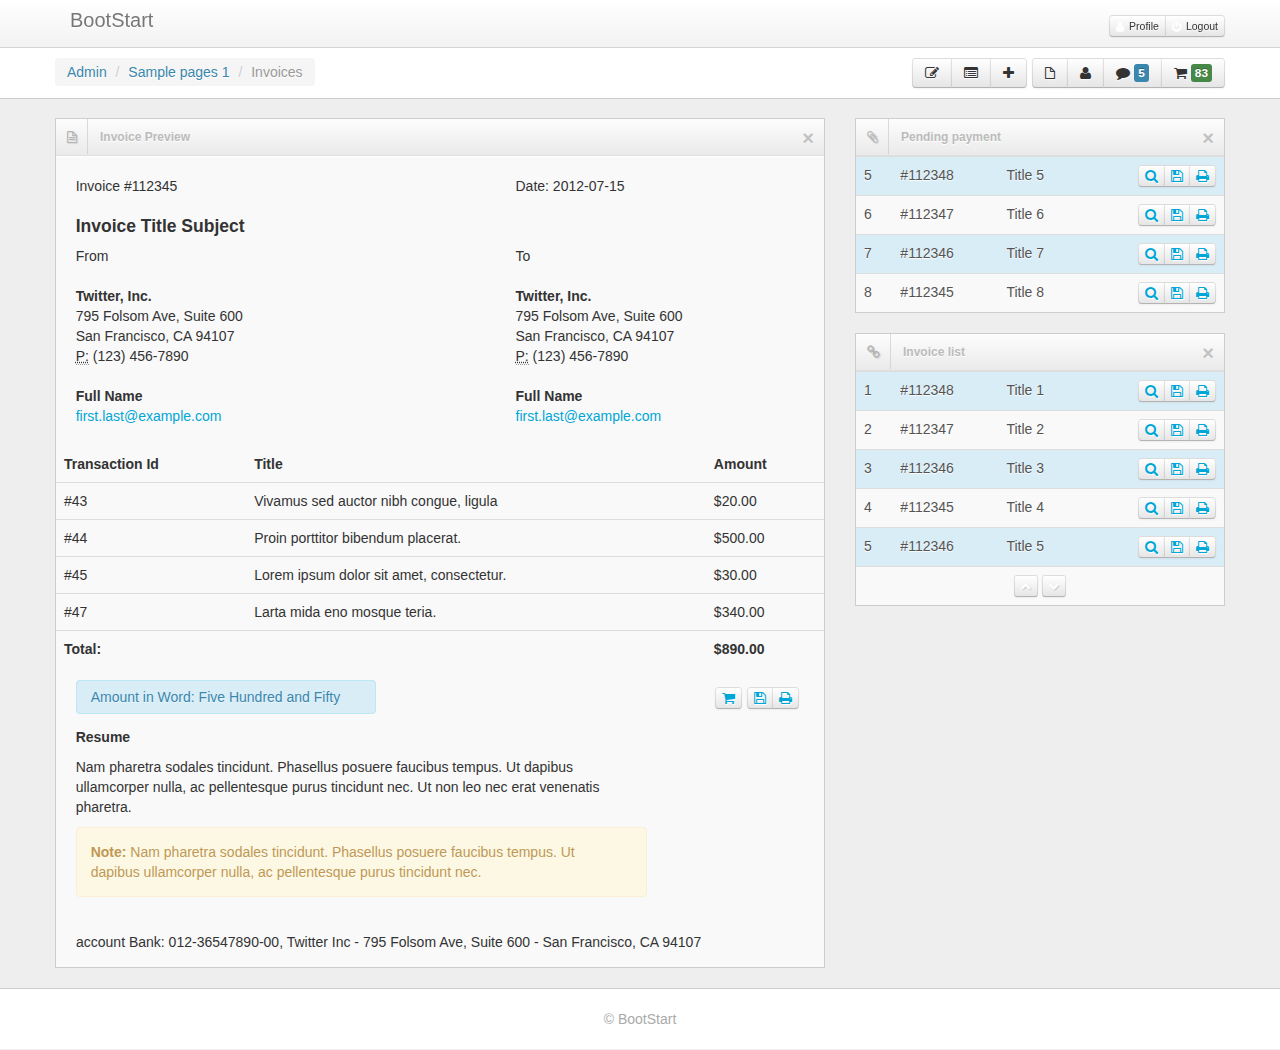
<file: master/bootstart/invoice.html>
<!DOCTYPE html>
<html lang="en">
<head>

<!--Site title-->
<title>BootStart</title>

<!--Meta-->
<meta charset="utf-8">
<meta name="viewport" content="width=device-width, initial-scale=1.0">

<!--Fav icon-->
<link rel="shortcut icon" href="favicon.png">

<!--Bootstrap css-->
<link href="./css/bootstrap.min.css" rel="stylesheet" media="screen">

<!--Bootstrap extension - general-->
<link href="./css/bootstrap.min.ext.css" rel="stylesheet">

<!--Bootstrap extension - FontAwesome with ie7 support-->
<link href="./css/bootstrap.font-awesome.min.css" rel="stylesheet">

<!--Bootstrap extension - FontAwesome new color icons-->
<link href="./css/bootstrap.font-awesome.min.ext.css" rel="stylesheet">
<!--[if IE 7]>
<link rel="stylesheet" href="./css/bootstrap.font-awesome-ie7.min.css">
<![endif]-->

<!--Hack precognized for #issue-->
<style type="text/css">
body {
	padding-top: 48px;
	padding-bottom: 40px;
}
@media (max-width: 979px) {
body {
	padding-top: 0;
}
}
</style>

<!--Bootstrap responsive-->
<link href="./css/bootstrap-responsive.min.css" rel="stylesheet">

<!--Theme css-->
<link href="./css/theme.style.min.css" rel="stylesheet">

<!--[if lt IE 9]>
<script src="http://html5shim.googlecode.com/svn/trunk/html5.js"></script>
<![endif]-->
</head>

<body>

<!--Menu top-->
<div id="navbar-user" class="navbar navbar-fixed-top">
  <div class="navbar-inner">
    <div class="container">
      <ul class="nav">
        <li><a class="brand" href="./" style="margin-left:0">BootStart</a></li>
      </ul>
      <div class="pull-right">
        <div class="btn-toolbar">
          <div class="btn-group"> <a href="./setting.html" class="btn btn-mini"> <i class="icon-user icon-white"></i>Profile </a> <a href="./login.html" class="btn btn-mini"><i class="icon-off icon-white"></i>Logout </a> </div>
        </div>
      </div>
    </div>
  </div>
</div>

<!--Header-->
<header class="subhead clearfix">
  <div class="subhead-inner">
    <div class="container"> 
      
      <!--Breadcrumb-->
      <ul class="btn-align breadcrumb pull-left hidden-phone nav-breadcrumb">
        <li> <a href="./">Admin</a> <span class="divider">/</span> </li>
        <li class="dropdown"> <a class="dropdown-toggle" data-toggle="dropdown" href="#">Sample pages 1</a>
          <ul class="dropdown-menu">
            <li><a href="./faq.html">FAQ</a></li>
            <li><a href="./pricing.html">Pricing plans</a></li>
            <li><a href="./setting.html">Settings</a></li>
          </ul>
          <span class="divider">/</span> </li>
        <li class="active">Invoices</li>
      </ul>
      
      <!-- Button Toolbar right-->
      <div class="btn-toolbar pull-right">
        <div class="btn-group"> <a href="#" class="btn" rel="tooltip" data-toggle="tooltip" data-placement="top" data-original-title="Add post"> <i class="icon-edit"></i> </a> <a href="#" class="btn" rel="tooltip" data-toggle="tooltip" data-placement="top" data-original-title="Add page"> <i class="icon-list-alt"></i> </a> <a href="#" class="btn" rel="tooltip" data-toggle="tooltip" data-placement="top" data-original-title="Add product"> <i class="icon-plus"></i> </a> </div>
        <div class="btn-group"> <a href="#" class="btn" rel="tooltip" data-toggle="tooltip" data-placement="top" data-original-title="Manage Files"> <i class="icon-file"></i> </a> <a href="#" class="btn" rel="tooltip" data-toggle="tooltip" data-placement="top" data-original-title="Manage Users"> <i class="icon-user"></i> </a> <a href="#" class="btn" rel="tooltip" data-toggle="tooltip" data-placement="top" data-original-title="Manage Comments"> <i class="icon-comment"></i> <span class="label label-info">5</span> </a> <a href="#" class="btn" rel="tooltip" data-toggle="tooltip" data-placement="top" data-original-title="Manage Orders"> <i class="icon-shopping-cart"></i> <span class="label label-success">83</span> </a> </div>
      </div>
    </div>
  </div>
</header>

<!--Content-->
<div class="content clearfix">
  <div class="container">
    <div class="row"> 
      <!--Main content-->
      <div class="span8 main">
        <div class="row-fluid">
          <div class="span12 widget">
            <div class="widget-title accordion-toggle" data-toggle="collapse" href="#collapse1"><span class="icon"><i class="icon-file-alt icon-grey icon-shadowed"></i></span>
              <h5>Invoice Preview</h5>
            </div>
            <button type="button" class="pull-right close" data-dismiss="widget">&times;</button>
            <div id="collapse1" class="widget-content collapse in no-padding">
              <div class="row-fluid">
                <div class="span12">
                  <div>&nbsp;</div>
                  <div class="span5">Invoice #112345</div>
                  <div class="span5 pull-right">Date: 2012-07-15</div>
                  <div class="span10">
                    <h4>Invoice Title Subject</h4>
                  </div>
                  <div class="span5">
                    <address>
                    From<br>
                    &nbsp;<br>
                    <strong>Twitter, Inc.</strong><br>
                    795 Folsom Ave, Suite 600<br>
                    San Francisco, CA 94107<br>
                    <abbr title="Phone">P:</abbr> (123) 456-7890
                    </address>
                    <address>
                    <strong>Full Name</strong><br>
                    <a href="mailto:#">first.last@example.com</a>
                    </address>
                  </div>
                  <br>
                  <div class="span5 pull-right">
                    <address>
                    To<br>
                    &nbsp;<br>
                    <strong>Twitter, Inc.</strong><br>
                    795 Folsom Ave, Suite 600<br>
                    San Francisco, CA 94107<br>
                    <abbr title="Phone">P:</abbr> (123) 456-7890
                    </address>
                    <address>
                    <strong>Full Name</strong><br>
                    <a href="mailto:#">first.last@example.com</a>
                    </address>
                  </div>
                </div>
                <br>
                <table class="table table-hover">
                  <thead>
                    <tr>
                      <th> Transaction Id </th>
                      <th> Title </th>
                      <th> Amount </th>
                    </tr>
                  </thead>
                  <tfoot>
                    <tr>
                      <th class="total-label" colspan="2"> Total: </th>
                      <th class="total-amount"> $890.00 </th>
                    </tr>
                  </tfoot>
                  <tbody>
                    <tr>
                      <td> #43 </td>
                      <td> Vivamus sed auctor nibh congue, ligula </td>
                      <td> $20.00 </td>
                    </tr>
                    <tr>
                      <td> #44 </td>
                      <td> Proin porttitor bibendum placerat. </td>
                      <td> $500.00 </td>
                    </tr>
                    <tr>
                      <td> #45 </td>
                      <td> Lorem ipsum dolor sit amet, consectetur. </td>
                      <td> $30.00 </td>
                    </tr>
                    <tr>
                      <td> #47 </td>
                      <td> Larta mida eno mosque teria. </td>
                      <td> $340.00 </td>
                    </tr>
                  </tbody>
                </table>
                <div class="btn-toolbar pull-right" style="margin:0 25px auto">
                  <div class="btn-group"><a href="#" class="btn btn-mini" rel="tooltip" data-toggle="tooltip" data-placement="top" data-original-title="Pay Now"> <i class="icon-shopping-cart icon-large icon-blue icon-shadowed-white"></i> </a> </div>
                  <div class="btn-group"><a href="#" class="btn btn-mini" rel="tooltip" data-toggle="tooltip" data-placement="top" data-original-title="Download"> <i class="icon-save icon-large icon-blue icon-shadowed-white"></i> </a> <a href="#" onClick="window.print(); return false;" class="btn btn-mini" rel="tooltip" data-toggle="tooltip" data-placement="top" data-original-title="Print"> <i class="icon-print icon-large icon-blue icon-shadowed-white"></i> </a> </div>
                </div>
                <div class="span9 hidden-phone"><span class="alert alert-info">Amount in Word: Five Hundred and Fifty</span></div>
                <div class="span9 visible-phone">Amount in Word: Five Hundred and Fifty</div>
                <div class="span9">
                  <h5>Resume</h5>
                  <p> Nam pharetra sodales tincidunt. Phasellus posuere faucibus tempus. Ut dapibus ullamcorper nulla, ac pellentesque purus tincidunt nec. Ut non leo nec erat venenatis pharetra. </p>
                  <p class="alert alert-block"> <strong>Note:</strong> Nam pharetra sodales tincidunt. Phasellus posuere faucibus tempus. Ut dapibus ullamcorper nulla, ac pellentesque purus tincidunt nec.</p>
                </div>
              </div>
              <p>account Bank: 012-36547890-00, Twitter Inc - 795 Folsom Ave, Suite 600 - San Francisco, CA 94107</p>
            </div>
          </div>
        </div>
      </div>
      <div class="span4 sidebar-right pull-right">
        <div class="row-fluid">
          <div class="span12 widget">
            <div class="widget-title accordion-toggle" data-toggle="collapse" href="#collapse2"><span class="icon"><i class="icon-paper-clip icon-grey icon-shadowed"></i></span>
              <h5>Pending payment</h5>
            </div>
            <button type="button" class="pull-right close" data-dismiss="alert">×</button>
            <div id="collapse2" class="widget-content collapse in no-padding">
              <div class="row-fluid">
                <table class="table" style="margin: 0; color:rgb(85, 84, 84); text-shadow: 0px 1px 1px #fff">
                  <tbody>
                    <tr class="info">
                      <td>5</td>
                      <td>#112348</td>
                      <td>Title 5</td>
                      <td><div class="btn-toolbar pull-right" style="margin:0 auto">
                          <div class="btn-group"><a href="#" class="btn btn-mini"> <i class="icon-search icon-large icon-blue icon-shadowed-white"></i> </a><a href="#" class="btn btn-mini"> <i class="icon-save icon-large icon-blue icon-shadowed-white"></i> </a> <a href="#" onClick="window.print(); return false;" class="btn btn-mini"> <i class="icon-print icon-large icon-blue icon-shadowed-white"></i> </a> </div>
                        </div></td>
                    </tr>
                    <tr>
                      <td>6</td>
                      <td>#112347</td>
                      <td>Title 6</td>
                      <td><div class="btn-toolbar pull-right" style="margin:0 auto">
                          <div class="btn-group"><a href="#" class="btn btn-mini"> <i class="icon-search icon-large icon-blue icon-shadowed-white"></i> </a><a href="#" class="btn btn-mini"> <i class="icon-save icon-large icon-blue icon-shadowed-white"></i> </a> <a href="#" onClick="window.print(); return false;" class="btn btn-mini"> <i class="icon-print icon-large icon-blue icon-shadowed-white"></i> </a> </div>
                        </div></td>
                    </tr>
                    <tr class="info">
                      <td>7</td>
                      <td>#112346</td>
                      <td>Title 7</td>
                      <td><div class="btn-toolbar pull-right" style="margin:0 auto">
                          <div class="btn-group"><a href="#" class="btn btn-mini"> <i class="icon-search icon-large icon-blue icon-shadowed-white"></i> </a><a href="#" class="btn btn-mini"> <i class="icon-save icon-large icon-blue icon-shadowed-white"></i> </a> <a href="#" onClick="window.print(); return false;" class="btn btn-mini"> <i class="icon-print icon-large icon-blue icon-shadowed-white"></i> </a> </div>
                        </div></td>
                    </tr>
                    <tr>
                      <td>8</td>
                      <td>#112345</td>
                      <td>Title 8</td>
                      <td><div class="btn-toolbar pull-right" style="margin:0 auto">
                          <div class="btn-group"><a href="#" class="btn btn-mini"> <i class="icon-search icon-large icon-blue icon-shadowed-white"></i> </a><a href="#" class="btn btn-mini"> <i class="icon-save icon-large icon-blue icon-shadowed-white"></i> </a> <a href="#" onClick="window.print(); return false;" class="btn btn-mini"> <i class="icon-print icon-large icon-blue icon-shadowed-white"></i> </a> </div>
                        </div></td>
                    </tr>
                  </tbody>
                </table>
              </div>
            </div>
          </div>
        </div>
        <div class="row-fluid">
          <div class="span12 widget">
            <div class="widget-title accordion-toggle" data-toggle="collapse" href="#collapse2"><span class="icon"><i class="icon-link icon-grey icon-shadowed"></i></span>
              <h5>Invoice list</h5>
            </div>
            <button type="button" class="pull-right close" data-dismiss="alert">×</button>
            <div id="collapse2" class="widget-content collapse in no-padding">
              <div class="row-fluid">
                <table class="table" style="margin: 0; color:rgb(85, 84, 84); text-shadow: 0px 1px 1px #fff">
                  <tbody>
                    <tr class="info">
                      <td>1</td>
                      <td>#112348</td>
                      <td>Title 1</td>
                      <td><div class="btn-toolbar pull-right" style="margin:0 auto">
                          <div class="btn-group"><a href="#" class="btn btn-mini"> <i class="icon-search icon-large icon-blue icon-shadowed-white"></i> </a><a href="#" class="btn btn-mini"> <i class="icon-save icon-large icon-blue icon-shadowed-white"></i> </a> <a href="#" onClick="window.print(); return false;" class="btn btn-mini"> <i class="icon-print icon-large icon-blue icon-shadowed-white"></i> </a> </div>
                        </div></td>
                    </tr>
                    <tr>
                      <td>2</td>
                      <td>#112347</td>
                      <td>Title 2</td>
                      <td><div class="btn-toolbar pull-right" style="margin:0 auto">
                          <div class="btn-group"><a href="#" class="btn btn-mini"> <i class="icon-search icon-large icon-blue icon-shadowed-white"></i> </a><a href="#" class="btn btn-mini"> <i class="icon-save icon-large icon-blue icon-shadowed-white"></i> </a> <a href="#" onClick="window.print(); return false;" class="btn btn-mini"> <i class="icon-print icon-large icon-blue icon-shadowed-white"></i> </a> </div>
                        </div></td>
                    </tr>
                    <tr class="info">
                      <td>3</td>
                      <td>#112346</td>
                      <td>Title 3</td>
                      <td><div class="btn-toolbar pull-right" style="margin:0 auto">
                          <div class="btn-group"><a href="#" class="btn btn-mini"> <i class="icon-search icon-large icon-blue icon-shadowed-white"></i> </a><a href="#" class="btn btn-mini"> <i class="icon-save icon-large icon-blue icon-shadowed-white"></i> </a> <a href="#" onClick="window.print(); return false;" class="btn btn-mini"> <i class="icon-print icon-large icon-blue icon-shadowed-white"></i> </a> </div>
                        </div></td>
                    </tr>
                    <tr>
                      <td>4</td>
                      <td>#112345</td>
                      <td>Title 4</td>
                      <td><div class="btn-toolbar pull-right" style="margin:0 auto">
                          <div class="btn-group"><a href="#" class="btn btn-mini"> <i class="icon-search icon-large icon-blue icon-shadowed-white"></i> </a><a href="#" class="btn btn-mini"> <i class="icon-save icon-large icon-blue icon-shadowed-white"></i> </a> <a href="#" onClick="window.print(); return false;" class="btn btn-mini"> <i class="icon-print icon-large icon-blue icon-shadowed-white"></i> </a> </div>
                        </div></td>
                    </tr>
                    <tr class="info">
                      <td>5</td>
                      <td>#112346</td>
                      <td>Title 5</td>
                      <td><div class="btn-toolbar pull-right" style="margin:0 auto">
                          <div class="btn-group"><a href="#" class="btn btn-mini"> <i class="icon-search icon-large icon-blue icon-shadowed-white"></i> </a><a href="#" class="btn btn-mini"> <i class="icon-save icon-large icon-blue icon-shadowed-white"></i> </a> <a href="#" onClick="window.print(); return false;" class="btn btn-mini"> <i class="icon-print icon-large icon-blue icon-shadowed-white"></i> </a> </div>
                        </div></td>
                    </tr>
                    <tr>
                      <td colspan="4"><div class="text-center"><a href="#" class="btn btn-mini" rel="tooltip" data-toggle="tooltip" data-placement="top" data-original-title="Previous"> <i class="icon-chevron-up icon-white icon-shadowed"></i> </a> <a href="#" class="btn btn-mini" rel="tooltip" data-toggle="tooltip" data-placement="top" data-original-title="Next"> <i class="icon-chevron-down icon-white icon-shadowed"></i> </a> </div></td>
                    </tr>
                  </tbody>
                </table>
              </div>
            </div>
          </div>
        </div>
      </div>
    </div>
  </div>
</div>

<!--Footer-->
<footer class="footer">
  <p class="text-center">&copy; BootStart</p>
</footer>

<!--Javascript--> 

<!--libraries--> 
<script src="./js/jquery.js"></script> 
<script src="./js/bootstrap.min.js"></script> 
<script src="./js/bootstrap.min.ext.js"></script> 

<!--Theme--> 
<script src="./js/theme-mandatory.js"></script>
</body>
</html>
</file>
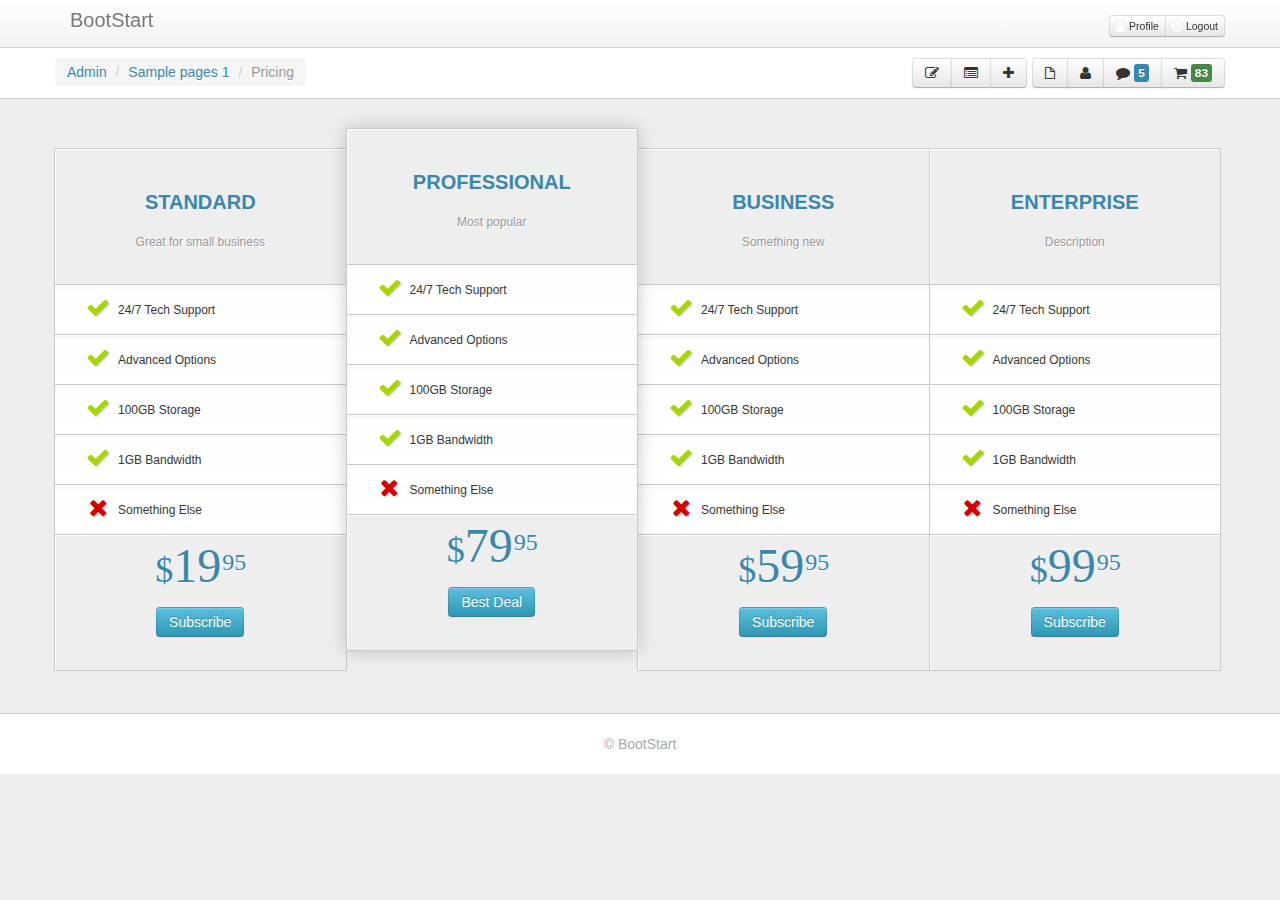
<file: master/bootstart/pricing.html>
<!DOCTYPE html>
<html lang="en">
<head>

<!--Site title-->
<title>BootStart</title>

<!--Meta-->
<meta charset="utf-8">
<meta name="viewport" content="width=device-width, initial-scale=1.0">

<!--Fav icon-->
<link rel="shortcut icon" href="favicon.png">

<!--Bootstrap css-->
<link href="./css/bootstrap.min.css" rel="stylesheet" media="screen">

<!--Bootstrap extension - general-->
<link href="./css/bootstrap.min.ext.css" rel="stylesheet">

<!--Bootstrap extension - FontAwesome with ie7 support-->
<link href="./css/bootstrap.font-awesome.min.css" rel="stylesheet">

<!--Bootstrap extension - FontAwesome new color icons-->
<link href="./css/bootstrap.font-awesome.min.ext.css" rel="stylesheet">
<!--[if IE 7]>
<link rel="stylesheet" href="./css/bootstrap.font-awesome-ie7.min.css">
<![endif]-->

<!--Hack precognized for #issue-->
<style type="text/css">
body {
	padding-top: 48px;
	padding-bottom: 40px;
}
@media (max-width: 979px) {
body {
	padding-top: 0;
}
}
</style>

<!--Bootstrap responsive-->
<link href="./css/bootstrap-responsive.min.css" rel="stylesheet">

<!--Theme css-->
<link href="./css/theme.style.min.css" rel="stylesheet">

<!--[if lt IE 9]>
<script src="http://html5shim.googlecode.com/svn/trunk/html5.js"></script>
<![endif]-->
</head>

<body>

<!--Menu top-->
<div id="navbar-user" class="navbar navbar-fixed-top">
  <div class="navbar-inner">
    <div class="container">
      <ul class="nav">
        <li><a class="brand" href="./" style="margin-left:0">BootStart</a></li>
      </ul>
      <div class="pull-right">
        <div class="btn-toolbar">
          <div class="btn-group"> <a href="./setting.html" class="btn btn-mini"> <i class="icon-user icon-white"></i>Profile </a> <a href="./login.html" class="btn btn-mini"><i class="icon-off icon-white"></i>Logout </a> </div>
        </div>
      </div>
    </div>
  </div>
</div>

<!--Header-->
<header class="subhead clearfix">
  <div class="subhead-inner">
    <div class="container"> 
      
      <!--Breadcrumb-->
      <ul class="btn-align breadcrumb pull-left hidden-phone nav-breadcrumb">
        <li> <a href="./">Admin</a> <span class="divider">/</span> </li>
        <li class="dropdown"> <a class="dropdown-toggle" data-toggle="dropdown" href="#">Sample pages 1</a>
          <ul class="dropdown-menu">
            <li><a href="./faq.html">FAQ</a></li>
            <li><a href="./invoice.html">Invoice</a></li>
            <li><a href="./setting.html">Settings</a></li>
          </ul>
          <span class="divider">/</span> </li>
        <li class="active">Pricing</li>
      </ul>
      
      <!-- Button Toolbar right-->
      <div class="btn-toolbar pull-right">
        <div class="btn-group"> <a href="#" class="btn" rel="tooltip" data-toggle="tooltip" data-placement="top" data-original-title="Add post"> <i class="icon-edit"></i> </a> <a href="#" class="btn" rel="tooltip" data-toggle="tooltip" data-placement="top" data-original-title="Add page"> <i class="icon-list-alt"></i> </a> <a href="#" class="btn" rel="tooltip" data-toggle="tooltip" data-placement="top" data-original-title="Add product"> <i class="icon-plus"></i> </a> </div>
        <div class="btn-group"> <a href="#" class="btn" rel="tooltip" data-toggle="tooltip" data-placement="top" data-original-title="Manage Files"> <i class="icon-file"></i> </a> <a href="#" class="btn" rel="tooltip" data-toggle="tooltip" data-placement="top" data-original-title="Manage Users"> <i class="icon-user"></i> </a> <a href="#" class="btn" rel="tooltip" data-toggle="tooltip" data-placement="top" data-original-title="Manage Comments"> <i class="icon-comment"></i> <span class="label label-info">5</span> </a> <a href="#" class="btn" rel="tooltip" data-toggle="tooltip" data-placement="top" data-original-title="Manage Orders"> <i class="icon-shopping-cart"></i> <span class="label label-success">83</span> </a> </div>
      </div>
    </div>
  </div>
</header>

<!--Content-->
<div class="content clearfix">
  <div class="container">
    <div class="row"> 
      <!--Main content-->
      <div class="span12 main">
        <div class="pricing clearfix">
          <div class="pricing-table">
            <div class="pricing-table-wrap">
              <div class="pricing-heading">
                <h2 class="pricing-title">standard</h2>
                <p>Great for small business</p>
              </div>
              <!-- end .pricing-heading -->
              
              <div class="pricing-content">
                <ul class="pricing">
                  <li>24/7 Tech Support<span class="icon"><i class="icon-2x icon-ok icon-green icon-shadowed"></i></span></li>
                  <li>Advanced Options<span class="icon"><i class="icon-2x icon-ok icon-green icon-shadowed"></i></span></li>
                  <li>100GB Storage<span class="icon"><i class="icon-2x icon-ok icon-green icon-shadowed"></i></span></li>
                  <li>1GB Bandwidth<span class="icon"><i class="icon-2x icon-ok icon-green icon-shadowed"></i></span></li>
                  <li class="x-mark">Something Else<span class="icon"><i class="icon-2x icon-remove icon-red icon-shadowed"></i></span></li>
                </ul>
              </div>
              <!-- end .pricing-content -->
              
              <div class="pricing-content-bottom"> <span class="price"><span class="dollar-sign">$</span>19<sup>95</sup></span>
                <p class="subscribe">
                  <button class="btn btn-info" type="button">Subscribe</button>
                </p>
              </div>
              <!-- end .pricing-content-bottom --> 
            </div>
            <!-- end .pricing-table-wrap --> 
          </div>
          <!-- end .pricing-table -->
          
          <div class="pricing-table pricing-big">
            <div class="pricing-table-wrap">
              <div class="pricing-heading">
                <h2 class="pricing-title">Professional</h2>
                <p>Most popular</p>
              </div>
              <!-- end .pricing-heading -->
              
              <div class="pricing-content">
                <ul class="pricing">
                  <li>24/7 Tech Support<span class="icon"><i class="icon-2x icon-ok icon-green icon-shadowed"></i></span></li>
                  <li>Advanced Options<span class="icon"><i class="icon-2x icon-ok icon-green icon-shadowed"></i></span></li>
                  <li>100GB Storage<span class="icon"><i class="icon-2x icon-ok icon-green icon-shadowed"></i></span></li>
                  <li>1GB Bandwidth<span class="icon"><i class="icon-2x icon-ok icon-green icon-shadowed"></i></span></li>
                  <li class="x-mark">Something Else<span class="icon"><i class="icon-2x icon-remove icon-red icon-shadowed"></i></span></li>
                </ul>
              </div>
              <!-- end .pricing-content -->
              
              <div class="pricing-content-bottom"> <span class="price"><span class="dollar-sign">$</span>79<sup>95</sup></span>
                <p class="subscribe">
                  <button class="btn btn-info" type="button">Best Deal</button>
                </p>
              </div>
              <!-- end .pricing-content-bottom --> 
              
            </div>
            <!-- end .pricing-table-wrap --> 
          </div>
          <!-- end .pricing-table -->
          
          <div class="pricing-table">
            <div class="pricing-table-wrap">
              <div class="pricing-heading">
                <h2 class="pricing-title">Business</h2>
                <p>Something new</p>
              </div>
              <!-- end .pricing-heading -->
              
              <div class="pricing-content">
                <ul class="pricing">
                  <li>24/7 Tech Support<span class="icon"><i class="icon-2x icon-ok icon-green icon-shadowed"></i></span></li>
                  <li>Advanced Options<span class="icon"><i class="icon-2x icon-ok icon-green icon-shadowed"></i></span></li>
                  <li>100GB Storage<span class="icon"><i class="icon-2x icon-ok icon-green icon-shadowed"></i></span></li>
                  <li>1GB Bandwidth<span class="icon"><i class="icon-2x icon-ok icon-green icon-shadowed"></i></span></li>
                  <li class="x-mark">Something Else<span class="icon"><i class="icon-2x icon-remove icon-red icon-shadowed"></i></span></li>
                </ul>
              </div>
              <!-- end .pricing-content -->
              
              <div class="pricing-content-bottom"> <span class="price"><span class="dollar-sign">$</span>59<sup>95</sup></span>
                <p class="subscribe">
                  <button class="btn btn-info" type="button">Subscribe</button>
                </p>
              </div>
              <!-- end .pricing-content-bottom --> 
              
            </div>
            <!-- end .pricing-table-wrap --> 
          </div>
          <!-- end .pricing-table -->
          
          <div class="pricing-table">
            <div class="pricing-table-wrap">
              <div class="pricing-heading">
                <h2 class="pricing-title">Enterprise</h2>
                <p>Description</p>
              </div>
              <!-- end .pricing-heading -->
              
              <div class="pricing-content">
                <ul class="pricing">
                  <li>24/7 Tech Support<span class="icon"><i class="icon-2x icon-ok icon-green icon-shadowed"></i></span></li>
                  <li>Advanced Options<span class="icon"><i class="icon-2x icon-ok icon-green icon-shadowed"></i></span></li>
                  <li>100GB Storage<span class="icon"><i class="icon-2x icon-ok icon-green icon-shadowed"></i></span></li>
                  <li>1GB Bandwidth<span class="icon"><i class="icon-2x icon-ok icon-green icon-shadowed"></i></span></li>
                  <li class="x-mark">Something Else<span class="icon"><i class="icon-2x icon-remove icon-red icon-shadowed"></i></span></li>
                </ul>
              </div>
              <!-- end .pricing-content -->
              
              <div class="pricing-content-bottom"> <span class="price"><span class="dollar-sign">$</span>99<sup>95</sup></span>
                <p class="subscribe">
                  <button class="btn btn-info" type="button">Subscribe</button>
                </p>
              </div>
              <!-- end .pricing-content-bottom --> 
              
            </div>
            <!-- end .pricing-table-wrap --> 
          </div>
          <!-- end .pricing-table --> 
        </div>
      </div>
    </div>
  </div>
</div>

<!--Footer-->
<footer class="footer">
  <p class="text-center">&copy; BootStart</p>
</footer>

<!--Javascript--> 

<!--libraries--> 
<script src="./js/jquery.js"></script> 
<script src="./js/bootstrap.min.js"></script> 
<script src="./js/bootstrap.min.ext.js"></script> 

<!--Theme--> 
<script src="./js/theme-mandatory.js"></script>
</body>
</html>
</file>
<file: master/bootstart/css/theme.style.min.css>
* {
	outline:none!important;
	-moz-outline:none!important
}
body {
	background:#EEE;
	font-family:"Helvetica Neue", Helvetica, Arial, sans-serif;
	padding-bottom:0
}
section {
	padding-top:12px
}
a {
	text-decoration:none;
	color:#00a6d6
}
a:hover {
	text-decoration:none
}
.nav-tabs>li.active>a, .nav-pills>li.active>a {
	color:#999
}
.popover-content {
	color:#333
}
.text-center {
	text-align:center
}
#navbar-user>div>div>div>div>div>a>i {
	padding-right:5px
}
.navbar-fixed-top {
	margin-bottom:0
}
.subhead {
	position:static;
	margin-right:-20px;
	margin-left:-20px;
	background:#FFF;
	border-bottom:1px solid #CCC
}
#loginform, #signupform, #passform {
	max-width:350px;
	padding-top:20px;
	margin:0 auto 20px;
	background-color:#fff;
	border:1px solid #e5e5e5;
	-webkit-border-radius:5px;
	-moz-border-radius:5px;
	border-radius:5px;
	-webkit-box-shadow:0 1px 2px rgba(0,0,0,.05);
	-moz-box-shadow:0 1px 2px rgba(0,0,0,.05);
	box-shadow:0 1px 2px rgba(0,0,0,.05);
	text-align:center
}
#loginform p, #signupform p, #passform p {
	padding-left:5px;
	padding-right:5px
}
.form-actions {
	margin-bottom:0
}
.btn-align {
	margin-top:10px;
	margin-bottom:10px;
	padding:4px 12px
}
.nav-breadcrumb .dropdown-menu {
	-webkit-border-radius:0 0 6px 6px;
	-moz-border-radius:0 0 6px 6px;
	border-radius:0 0 6px 6px
}
.nav-breadcrumb .open>.dropdown-menu, .nav-breadcrumb .open>.dropdown-menu>.dropdown-submenu>.dropdown-menu, .nav-breadcrumb .open>.dropdown-menu>.dropdown-submenu>.dropdown-menu>.dropdown-submenu>.dropdown-menu {
	border-color:#CCC;
	box-shadow:none
}
.nav-breadcrumb .open>.dropdown-menu {
	margin-top:16px
}
.nav-breadcrumb>li>a {
	text-decoration:none;
	color:#3a87ad
}
.nav-breadcrumb .open>a {
	text-decoration:none;
	color:#08c
}
.sidebar-right {
	margin-top:10px
}
.sidebar-mini {
	text-align:center;
	margin-top:11px;
	padding:3px;
	-moz-box-shadow:0 0 0 1px #fff;
	-webkit-box-shadow:0 0 0 1px #fff;
	box-shadow:0 0 0 1px #fff
}
.sidebar-mini>.nav-tabs.nav-stacked>li>a>span, .sidebar-mini>.nav-tabs.nav-stacked>li>ul>li>a>span {
	font-size:.7em
}
.sidebar-mini>.nav-tabs.nav-stacked>li>a {
	padding:9px 0;
	color:#5bc0de;
	text-shadow:0 1px 0 #fff;
	border-top-color:transparent;
	border-bottom-color:transparent;
	border-left:none;
	border-right:0;
	background:transparent;
	text-decoration:none
}
.sidebar-mini>.nav-tabs.nav-stacked>li>a>i, .sidebar-mini>.nav-tabs.nav-stacked>li>ul>li>a>i {
	opacity:1;
	filter:alpha(opacity=100);
	-ms-filter:"alpha(opacity=100)";
	display:block;
	width:100%
}
.sidebar-mini>.nav-tabs.nav-stacked>li>a:hover {
	color:#005580
}
.sidebar-mini>.nav-tabs.nav-stacked>li>ul {
	display:none;
	font-size:.9em;
	text-align:center;
	margin:0;
	list-style-type:none
}
.main {
	margin-top:10px
}
.main>.row-fluid [class="widget"], .main>.row-fluid>[class*="span"] {
min-height:1px
}
.footer {
	background:#FFF;
	border-top:1px solid #CCC;
	border-bottom:1px solid #EEE;
	min-height:60px;
	color:#AAA;
	text-shadow:#fff 0 1px 0;
	margin:0 -20px 0 -20px
}
.footer>* {
	margin-top:20px
}
@media print {
div.navbar, header.subhead, div.sidebar-right, div.sidebar, footer {
	display:none!important
}
div.main {
	display:block!important
}
div.widget-title, button, .btn, .tooltip {
	display:none!important
}
}
@media(min-width:1200px) {
.sidebar {
	width:266px
}
.sidebar>div.btn-toolbar {
	background-size:auto
}
}
@media(max-width:1200px) {
.chat-zone>div.tab-pane>div.message>ul>li {
	max-width:78%!important
}
}
@media(min-width:980px) and (max-width:1199px) {
.sidebar {
	width:210px
}
ul.gallery [class*="span"] {
	width:14%!important
}
.navbar-fixed-top .container {
	width:940px
}
}
@media(min-width:980px) {
.subhead {
	position:fixed;
	right:0;
	left:0;
	z-index:1030;
	margin-bottom:0;
	min-height:48px
}
.content {
	padding-top:60px
}
}
@media(min-width:768px) and (max-width:979px) {
.sidebar {
	width:162px
}
#navbar-user>div>div.container {
	padding-right:20px;
	padding-left:20px
}
.navbar-fixed-top .container, .subhead-inner .container {
	width:725px
}
}
@media(max-width:767px) {
.pricing-table {
	float:none!important;
	width:100%!important
}
.pricing-big {
	top:0!important
}
ul.gallery [class*="span"] {
	margin-left:0!important
}
.navbar-fixed-top .container {
	margin-right:12px
}
.subhead-inner .container {
	margin-right:17px
}
.sidebar-mini>.nav-tabs.nav-stacked>li {
	width:60px;
	display:inline-block
}
}
@media(max-width:478px) {
.chat-zone>div.tab-pane>div.message>ul>li {
	max-width:99%!important
}
}
.widget {
	background:none repeat scroll 0 0 #f9f9f9;
	border-top:1px solid #cdcdcd;
	border-left:1px solid #cdcdcd;
	border-right:1px solid #cdcdcd;
	margin-bottom:20px
}
.widget>button.close {
	margin-top:-28px;
	margin-right:10px
}
.widget>div>div#calendar {
	color:#999;
	margin:10px
}
.widget-title {
	height:36px;
	background-color:#efefef;
	background-image:-webkit-gradient(linear, 0 0, 0 100%, from(#fdfdfd), to(#eaeaea));
	background-image:-webkit-linear-gradient(top, #fdfdfd 0, #eaeaea 100%);
	background-image:-moz-linear-gradient(top, #fdfdfd 0, #eaeaea 100%);
	background-image:-ms-linear-gradient(top, #fdfdfd 0, #eaeaea 100%);
	background-image:-o-linear-gradient(top, #fdfdfd 0, #eaeaea 100%);
	background-image:-linear-gradient(top, #fdfdfd 0, #eaeaea 100%);
filter:progid:DXImageTransform.Microsoft.gradient(startColorstr='#fdfdfd', endColorstr='#eaeaea', GradientType=0);
	border-bottom:1px solid #dfdfdf;
	-moz-box-shadow:0 1px 0 #fff;
	-webkit-box-shadow:0 1px 0 #fff;
	box-shadow:0 1px 0 #fff;
	cursor:move
}
.widget-title>span.icon {
	border-right:1px solid #cdcdcd;
	padding:8px 10px 7px 11px;
	float:left;
	opacity:.7
}
.widget-title h5 {
	color:#BBB;
	text-shadow:#fff 0 1px 0;
	float:left;
	font-size:12px;
	font-weight:bold;
	padding:12px;
	line-height:12px;
	margin:0
}
.widget-title .label {
	padding:3px 5px 2px;
	float:right;
	margin:9px 30px 0 0;
	box-shadow:0 1px 2px rgba(0,0,0,0.3) inset, 0 1px 0 #fff
}
.widget-title>.btn {
	margin:7px
}
.widget-content {
	border-bottom:1px solid #cdcdcd;
	padding:5px
}
.btn-block {
	margin-left:0!important
}
.widget-content>.btn, .widget-content>.btn-group {
	margin:5px
}
.widget-content>*>p, .widget-content>p {
	margin:15px 20px
}
.widget>div>div>form, .widget>div>form, .widget>form {
	padding:0 10px 0
}
.no-margin {
	margin:0!important
}
.recent-item {
	margin:0;
	padding:0
}
.recent-item li {
	border-bottom:1px dotted #aebdc8;
	list-style:none outside none;
	padding:10px
}
.recent-item li>div>span.user-info {
	color:#999
}
.recent-item li>a>img {
	margin-right:10px
}
.reset-trim {
	border-bottom:none!important;
	background:0;
	box-shadow:none;
	-moz-box-shadow:none;
	-webkit-box-shadow:none;
	cursor:default
}
.reset-element {
	padding:0;
	margin:0;
	outline:0;
	line-height:none;
	break-before:auto;
	break-after:auto
}
.tickLabel {
	color:#999;
	text-align:right!important
}
.fc-event-skin {
	border:1px solid #fff;
	background-color:#00a6d6;
	color:#fff;
	-webkit-border-radius:4px;
	-moz-border-radius:4px;
	border-radius:4px;
	border-color:#fff;
	border-color:rgba(0,0,50,0.1) rgba(0,0,50,0.1) rgba(0,0,50,0.10);
	-moz-box-shadow:0 0 1px #888;
	-webkit-box-shadow:0 0 1px #888;
	box-shadow:0 0 1px #888
}
.fc-state-highlight {
	background:#ccfbff
}
.fc-header-title h2 {
	font-size:18px
}
.easyPieChart {
	position:relative;
	text-align:center;
	margin:0 auto;
	color:#999
}
.easyPieChart canvas {
	position:absolute;
	top:0;
	left:0
}
.chart {
	text-align:center;
	margin:10px auto
}
.chart>div.chart-label {
	margin-top:10px
}
.accordion-faq {
	border:0;
	border-bottom:1px solid #fff
}
.accordion-faq>div>div.accordion-inner {
	border-top:0
}
.accordion-faq>div.accordion-heading>a.scroll {
	margin-top:7px
}
.accordion-faq>div.accordion-heading>span.icon, .accordion-faq>div.accordion-heading>a.scroll>span.icon {
	margin:7px 0 7px 7px
}
.search {
	padding:3% 2% 2% 2%
}
.search>span.add-on {
	display:inline-block;
	padding:4px 12px;
	margin-bottom:0;
	font-size:14px;
	line-height:20px;
	text-align:center;
	text-shadow:0 1px 1px rgba(255,255,255,0.75);
	vertical-align:middle;
	cursor:normal;
	-webkit-border-radius:4px;
	-moz-border-radius:4px;
	border-radius:4px;
filter:progid:DXImageTransform.Microsoft.gradient(startColorstr='#ffffffff', endColorstr='#ffe6e6e6', GradientType=0);
filter:progid:DXImageTransform.Microsoft.gradient(enabled=false);
	-webkit-box-shadow:inset 0 1px 0 rgba(255,255,255,0.2), 0 1px 2px rgba(0,0,0,0.05);
	-moz-box-shadow:inset 0 1px 0 rgba(255,255,255,0.2), 0 1px 2px rgba(0,0,0,0.05);
	box-shadow:inset 0 1px 0 rgba(255,255,255,0.2), 0 1px 2px rgba(0,0,0,0.05);
	color:#fff;
	text-shadow:0 -1px 0 rgba(0,0,0,0.25);
	background-color:#49afcd;
	background-image:-moz-linear-gradient(top, #5bc0de, #2f96b4);
	background-image:-webkit-gradient(linear, 0 0, 0 100%, from(#5bc0de), to(#2f96b4));
	background-image:-webkit-linear-gradient(top, #5bc0de, #2f96b4);
	background-image:-o-linear-gradient(top, #5bc0de, #2f96b4);
	background-image:linear-gradient(to bottom, #5bc0de, #2f96b4);
	background-repeat:repeat-x;
	border-color:#2f96b4 #2f96b4 #1f6377;
	border-color:rgba(0,0,0,0.1) rgba(0,0,0,0.1) rgba(0,0,0,0.25);
filter:progid:DXImageTransform.Microsoft.gradient(startColorstr='#ff5bc0de', endColorstr='#ff2f96b4', GradientType=0);
filter:progid:DXImageTransform.Microsoft.gradient(enabled=false)
}
#faq {
	width:250px
}
.pricing {
	margin:30px auto 20px
}
.pricing-table {
	float:left;
	width:25%;
	margin-bottom:22px;
	position:relative;
	margin-left:-1px
}
.pricing-table-wrap {
	border:1px solid #c9c9c9;
	border-bottom:0
}
.pricing-heading {
	border-bottom:1px solid #c9c9c9;
	padding:23px 10px 22px;
	text-shadow:1px 1px 0 #fff;
	font-size:12px;
	color:#999;
	text-align:center;
	-moz-box-shadow:inset 1px 1px 0 0 #fff;
	-webkit-box-shadow:inset 1px 1px 0 0 #fff;
	box-shadow:inset 1px 1px 0 0 #fff
}
.pricing-title {
	text-transform:uppercase;
	font-size:20px;
	color:#3a87ad;
	font-weight:bold;
	text-shadow:none
}
.pricing-table ul.pricing {
	padding:0;
	list-style:none;
	margin:0;
	list-style-image:none;
	line-height:26px
}
.pricing-table ul.pricing li {
	list-style:none;
	border-top:1px solid #fff;
	border-bottom:1px solid #c9c9c9;
	background:#f5f5f5;
	background:-moz-linear-gradient(top, #f5f5f5 0, #fefefe 7%, #fff 100%);
	background:-webkit-gradient(linear, left top, left bottom, color-stop(0%, #f5f5f5), color-stop(7%, #fefefe), color-stop(100%, #fff));
	background:-webkit-linear-gradient(top, #f5f5f5 0, #fefefe 7%, #fff 100%);
	background:-o-linear-gradient(top, #f5f5f5 0, #fefefe 7%, #fff 100%);
	background:-ms-linear-gradient(top, #f5f5f5 0, #fefefe 7%, #fff 100%);
	background:linear-gradient(to bottom, #f5f5f5 0, #fefefe 7%, #fff 100%);
	padding:14px 7px 14px 63px;
	position:relative;
	font-size:12px;
	color:#363636;
	text-shadow:none
}
.pricing-content-bottom {
	border-top:1px solid #fff;
	border-bottom:1px solid #c9c9c9;
	-webkit-box-shadow:inset 1px 0 0 0 #fff;
	-moz-box-shadow:inset 1px 0 0 0 #fff;
	box-shadow:inset 1px 0 0 0 #fff;
	padding:20px 5px 23px;
	text-align:center
}
.pricing-content-bottom>p.subscribe>button {
	margin-top:20px
}
span.price {
	font-size:48px;
	color:#3a87ad;
	text-shadow:0 1px 0 #fff;
	font-family:Georgia, serif
}
span.price span.dollar-sign {
	font-size:36px
}
span.price sup {
	font-size:24px;
	bottom:13px;
	left:1px
}
.pricing-big {
	top:-20px;
	-webkit-box-shadow:0 0 18px rgba(0,0,0,0.2);
	-moz-box-shadow:0 0 18px rgba(0,0,0,0.2);
	box-shadow:0 0 18px rgba(0,0,0,0.2);
	z-index:2
}
.pricing-table ul.pricing li span {
	position:absolute;
	top:9px;
	left:28px;
	width:30px;
	height:25px
}
ul.gallery {
	margin:20px 0 0 20px;
	text-align:right
}
ul.gallery li {
	margin-bottom:0;
	margin-left:2%!important
}
ul.gallery [class*="span"]:first-child {
	margin-left:2%
}
.chat-zone {
	margin-bottom:0
}
.chat-zone>div.tab-pane {
	margin:35px 35px 0 28px;
	min-height:130px;
	max-height:130px;
	overflow:visible
}
.chat-zone>div.tab-pane>div.welcome {
	width:100%;
	position:absolute;
	top:0;
	left:35px
}
.chat-zone>div.tab-pane>div.message>ul {
	margin:0;
	list-style-type:none
}
.chat-zone>div.tab-pane>div.message>ul>li {
	max-width:89%;
	margin-top:10px;
	display:inline-block;
	vertical-align:middle
}
.chat-zone>div.tab-pane>div.message>ul>li:first-letter {
	font-size:120%;
	color:#00a6d6!important
}
.chat-zone>div.tab-pane>div.message>ul>li>a>img {
	margin-right:10px
}
</file>
